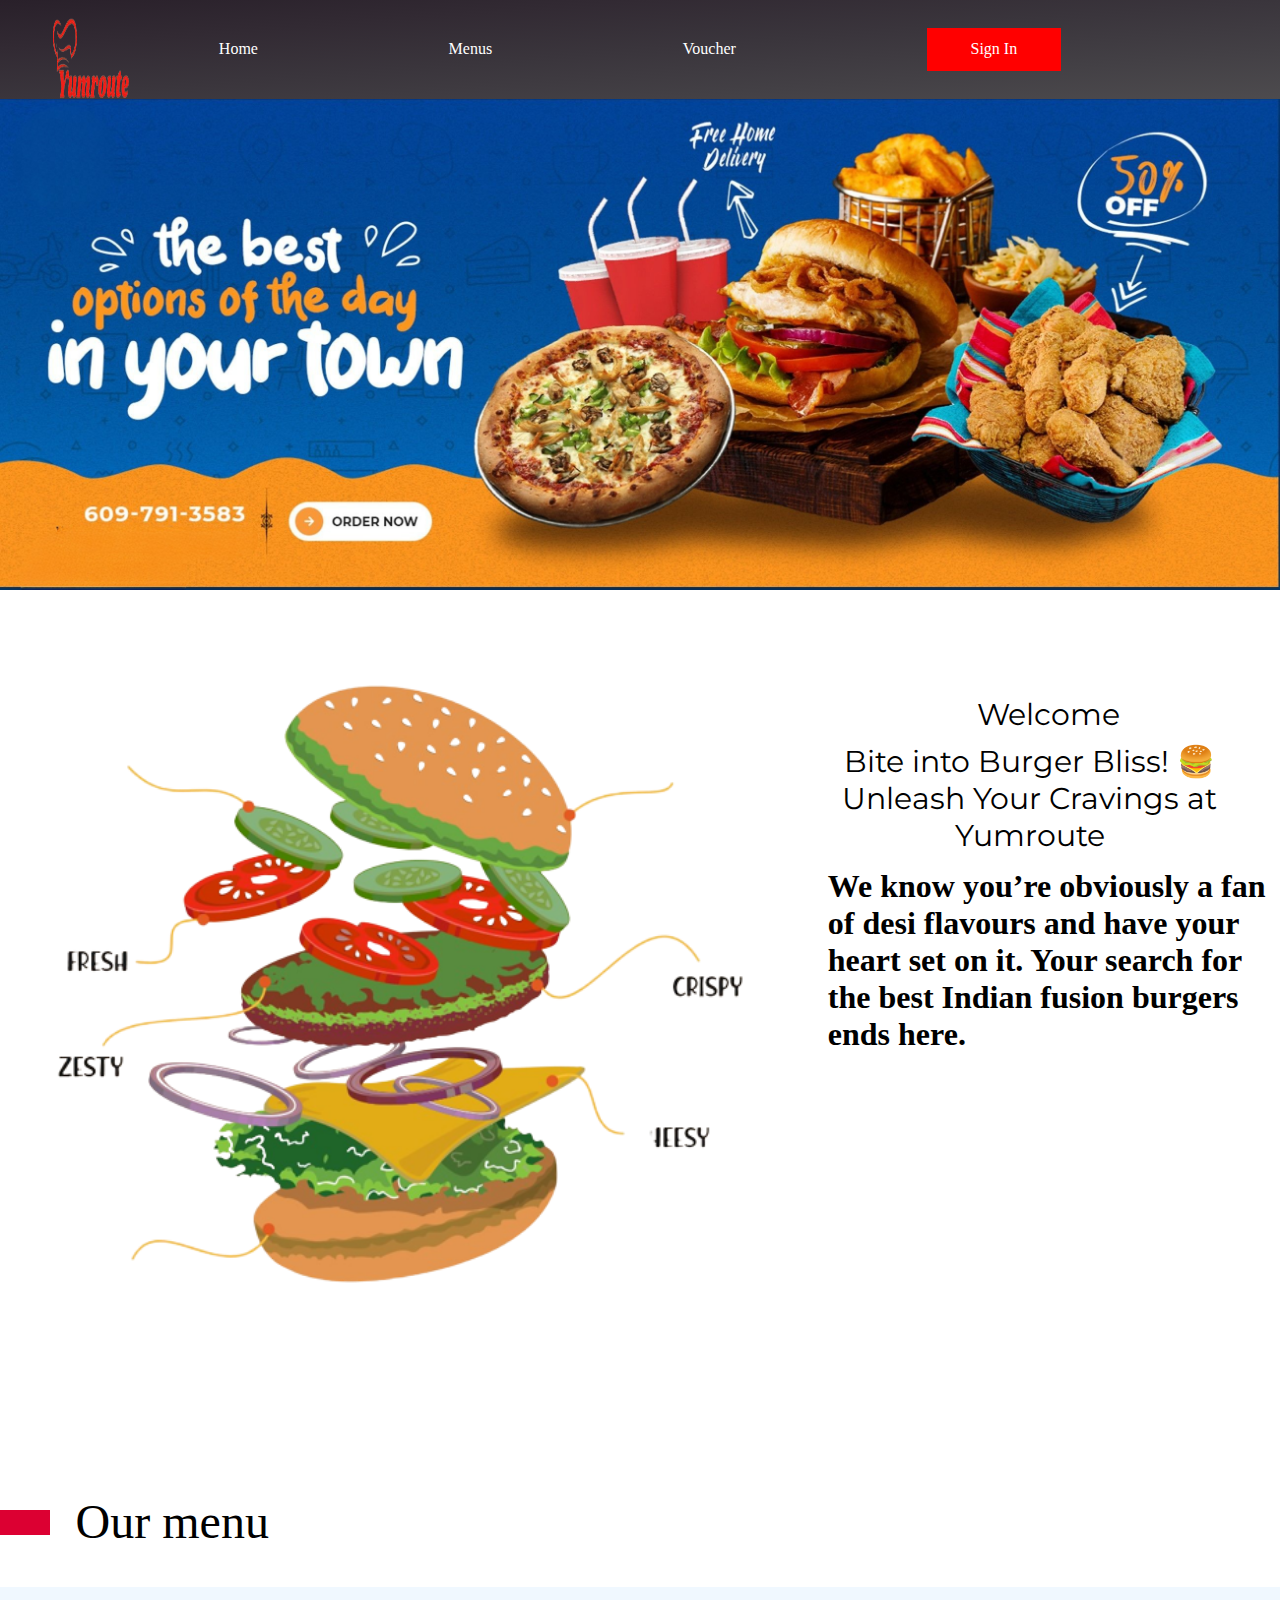
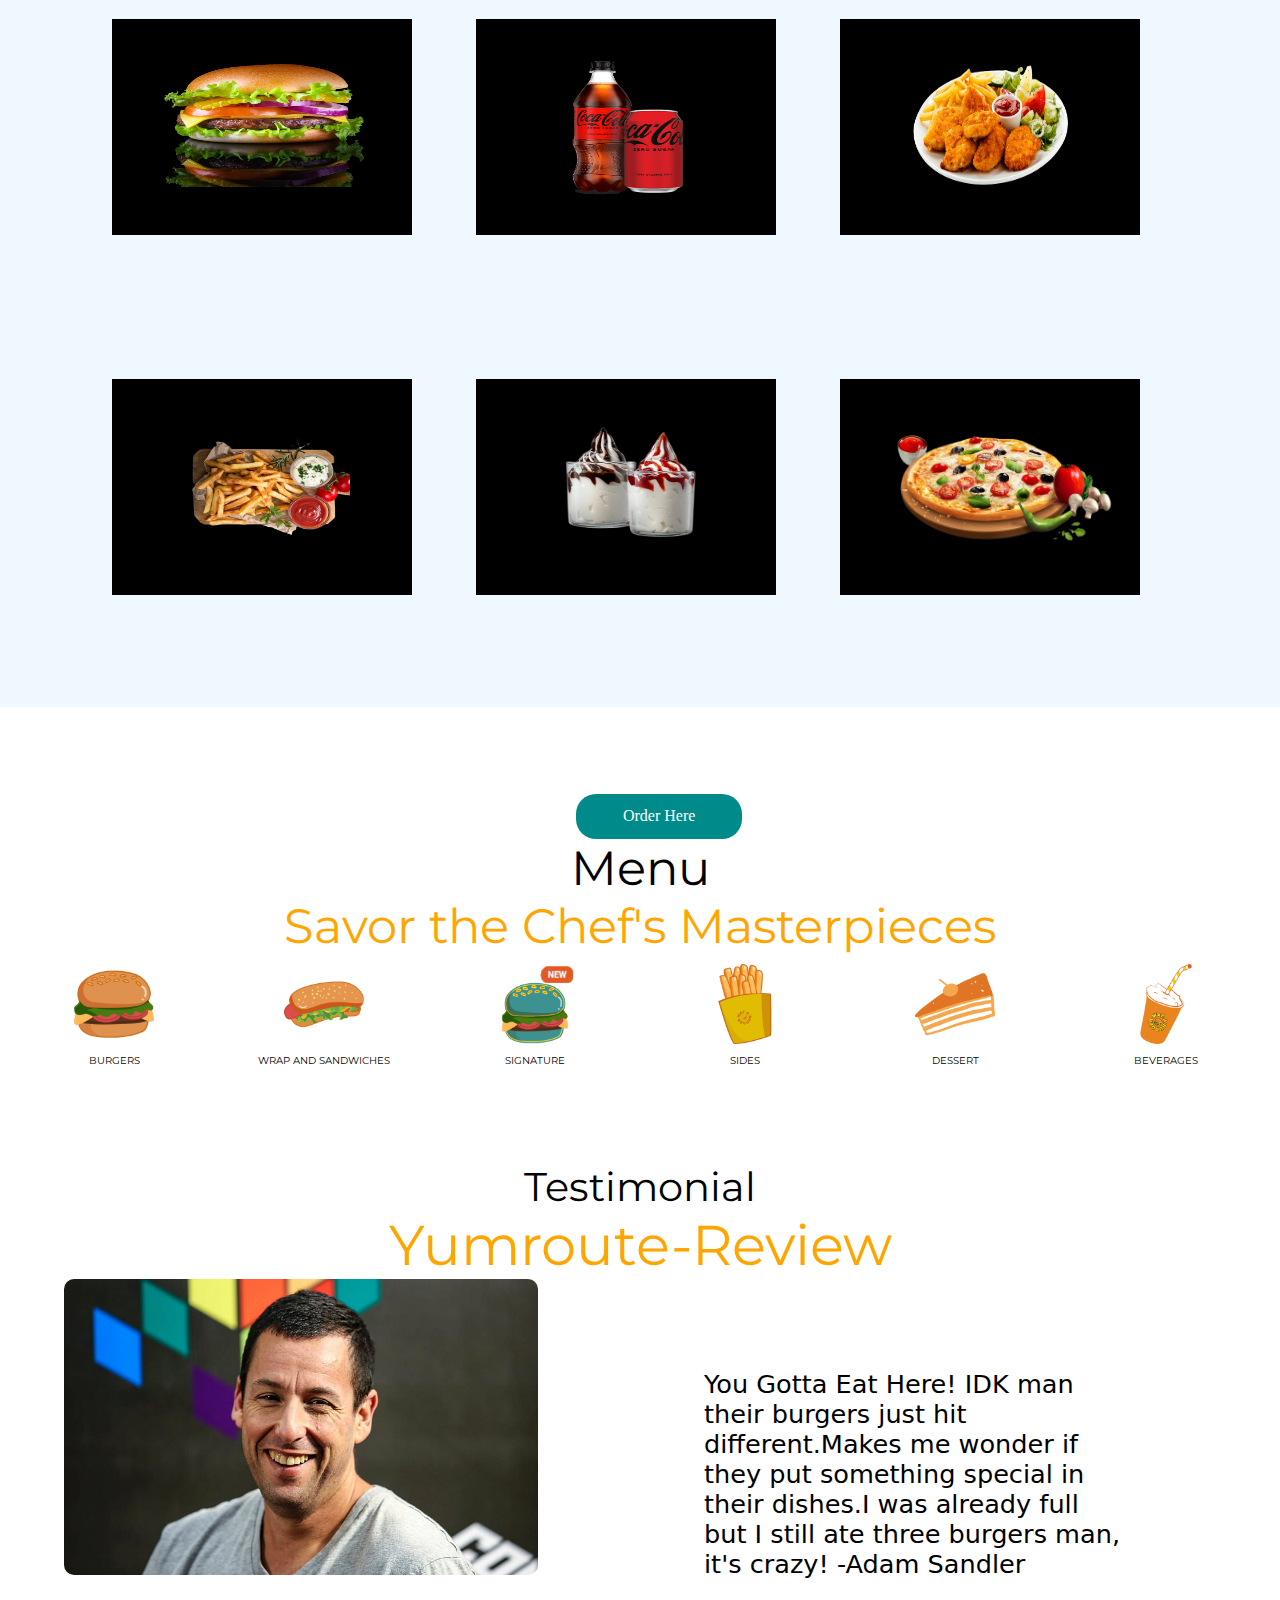
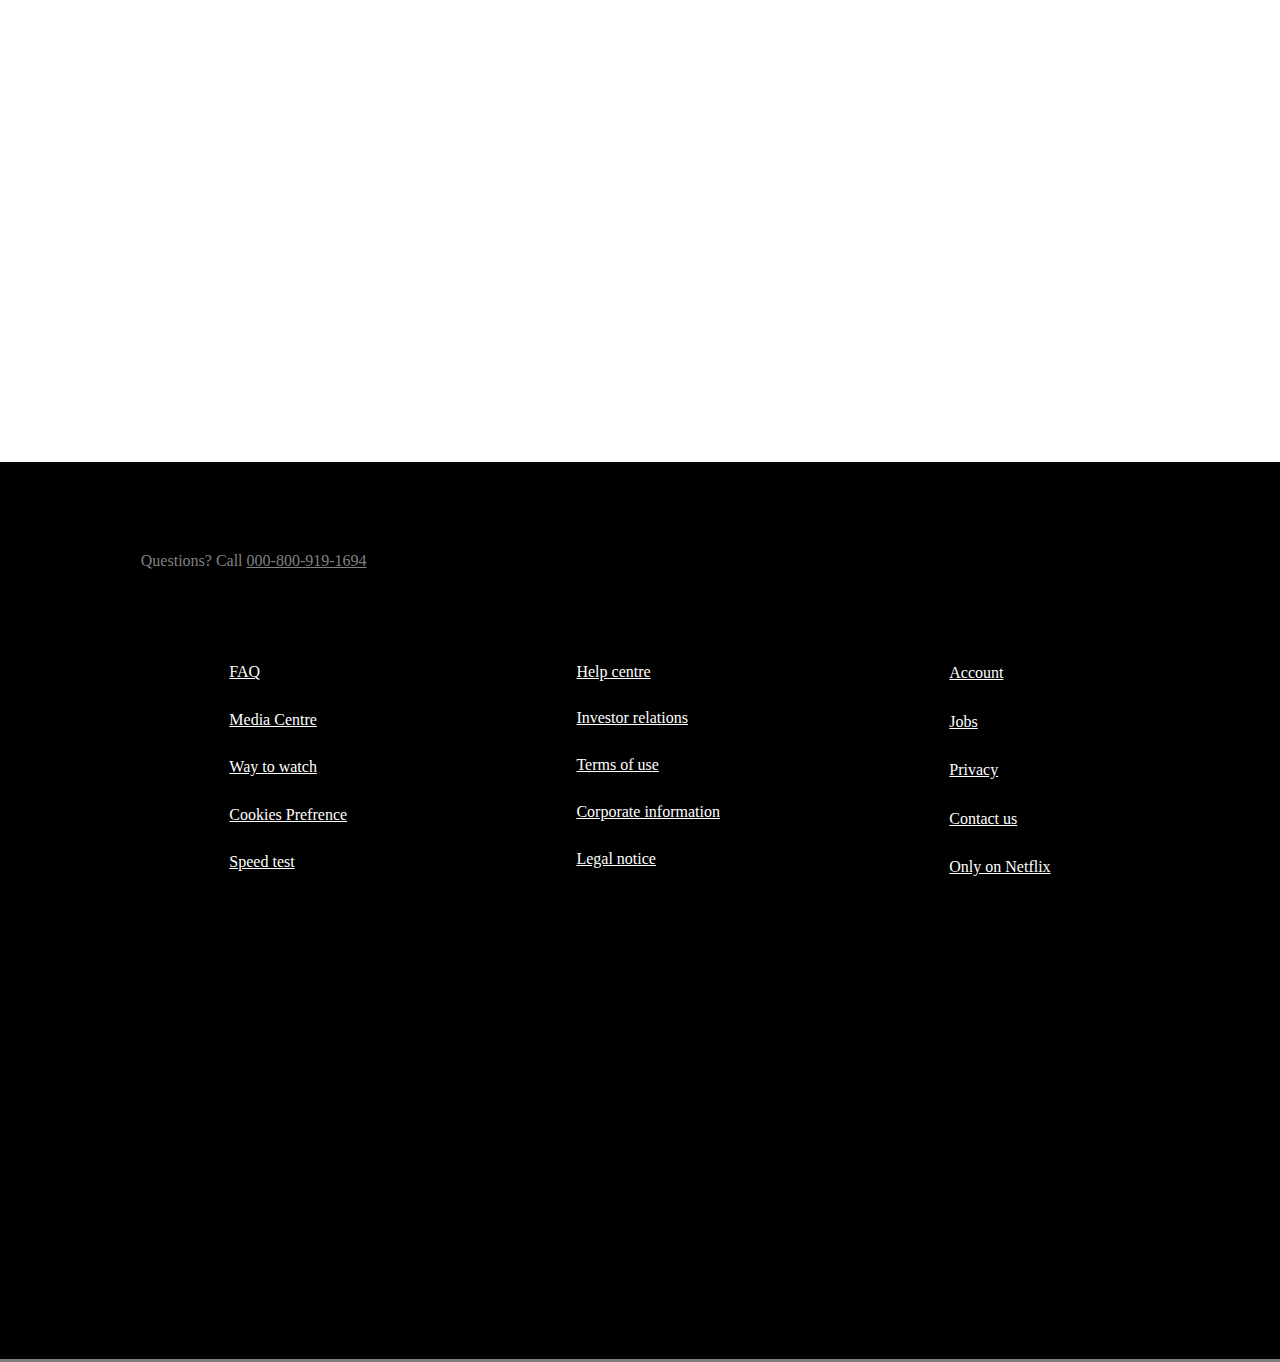
<file: index.html>
<!DOCTYPE html>
<html lang="en">

<head>
    <meta charset="UTF-8">
    <meta name="viewport" content="width=device-width, initial-scale=1.0">
    <link rel="stylesheet" href="index.css">
    <link rel="preconnect" href="https://fonts.googleapis.com">
    <link rel="preconnect" href="https://fonts.gstatic.com" crossorigin>
    <link rel="preconnect" href="https://fonts.googleapis.com">
    <link rel="preconnect" href="https://fonts.gstatic.com" crossorigin>
    <link href="https://fonts.googleapis.com/css2?family=Kanit:wght@600&family=Montserrat:wght@900&display=swap"
        rel="stylesheet">
    <title>Yumroute</title>
</head>

<body>
    <div class="one">
        <div class="img">
            <img id="img" src="Restaurants/logo-removebg-preview.png" alt="">
        </div>
        <nav>
            <ul>
                <a href="resturant.html" id="hom">Home</a>
                <a href="menu.html" id="men">Menus</a>
                <li id="vou">Voucher</li>
                <a href="index.html" id="order"> Sign In</a>

            </ul>
        </nav>
    </div>
    <div class="second">
        <!-- <h1>New whooper Here</h1> -->
        <!-- <img src="Restaurants/fire-burger-5k-steak-wallpaper-preview-removebg-preview.png" alt=""> -->
        <img src="Restaurants/6aaa1743-e475-47f6-a71f-d8eeecbc46e6.jpg" alt="">
    </div>
    <!-- <div class="menu">
        <div class="bu">
            <img src="Restaurants/menu_burger-removebg-preview.png"  class="m1">
            <img src="Restaurants/images.jpeg" class="m2" alt="">
            <img src="Restaurants/New-York-Fried-Chicken-CS-removebg-preview.png" class="m3" alt="">
            <img src="Restaurants/Coffee-Carousel-removebg-preview.png" class="m4" alt="">
        </div>
    </div> -->
    <div class="third">
        <img src="Restaurants/About-Us-graphic1-removebg-preview.png" alt="">
        <div class="cont1">
            <p class="wel">Welcome</p>
            <p class="let">Bite into Burger Bliss! 🍔 Unleash Your Cravings at Yumroute</p>
            <h4 class="par">We know you’re obviously a fan of desi flavours and have your heart set on it. Your search
                for the best Indian fusion burgers ends here. </h4>
        </div>
    </div>
    <div class="fourth">
        <div class="f1">
            <div class="nor">
            </div>
            <p>Our menu</p>
        </div>
        <div class="cardBox">
            <div class="card" id="card1">
                <img id="image1" src="Restaurants/cobo.png" alt="">
            </div>
            <div class="card" id="card2">
                <img src="Restaurants/kozs-plp-thumbnail-removebg-preview.png" alt="">
            </div>
            <div class="card" id="card3">
                <img src="Restaurants/potatoes-meat-ketchup-salad-wallpaper-preview-removebg-preview.png" alt="">
            </div>
            <div class="card" id="card4">
                <img src="Restaurants/fries-tomatoes-food-wallpaper-preview-removebg-preview.png" alt="">
            </div>
            <div class="card" id="card5">
                <img src="Restaurants/dessert-removebg-preview.png" alt="">
            </div>
            <div class="card" id="card6">
                <img src="Restaurants/b0ca32465f36b9b135c021e5f25dc938-removebg-preview.png" alt="">
            </div>
        </div>
    </div>
    <div class="order">
        <p>Order Here</p>
    </div>
    <div class="five">
        <div class="signature">
            <!-- <img src="Restaurants/last photo.jpg" alt=""> -->
        </div>
        <p class="qw">Menu</p>
        <div class="lt">
            <p class="laal">Savor the Chef's Masterpieces</p>
        </div>
        <div class="akhr">
            <div class="ltn">
                <img src="Restaurants/burger.png" alt="">
                <p>BURGERS</p>
            </div>
            <div class="ltn">
                <img src="Restaurants/WAB-Homepage-Menu-Icons-2.png" alt="">
                <p class="SANDWICHES">WRAP AND SANDWICHES</p>
            </div>
            <div class="ltn">
                <img src="Restaurants/My-project-1-1.png" alt="">
                <p>SIGNATURE</p>
            </div>
            <div class="ltn">
                <img src="Restaurants/WAB-Homepage-Menu-Icons-4.png" alt="">
                <p>SIDES</p>
            </div>
            <div class="ltn">
                <img src="Restaurants/WAB-Homepage-Menu-Icons-6.png" alt="">
                <p>DESSERT</p>
            </div>
            <div class="ltn">
                <img src="Restaurants/WAB-Homepage-Menu-Icons-5 (1).png" alt="">
                <p>BEVERAGES</p>
            </div>
        </div>
    </div>
    <div class="six">
        <div class="tst">
            <p class="test">Testimonial</p>
            <p class="rev">Yumroute-Review</p>
        </div>
        <div class="tst1">
            <img src="Restaurants/testmonial.jpg" alt="">
            <p>You Gotta Eat Here! IDK man their burgers just hit different.Makes me wonder if they put something
                special in their dishes.I was already full but I still ate three burgers man, it's crazy! -Adam Sandler
            </p>

        </div>
    </div>
    <div class="foot">
        <div class="lol">
            <p>Questions? Call <u> 000-800-919-1694 </u></p>
        </div>
        <div class="lp">
            <div class="o1">
                <p><u>FAQ</u></p>
                <p><u>Media Centre </u></p>
                <p><u>Way to watch</u></p>
                <p><u>Cookies Prefrence</u></p>
                <p><u>Speed test</u></p>
            </div>
            <div class="o2">
                <p><u>Help centre</u></p>
                <p><u>Investor relations</u></p>
                <p><u>Terms of use</u></p>
                <p><u>Corporate information</u></p>
                <p><u>Legal notice</u></p>
            </div>
            <div class="o3">
                <p><u>Account</u></p>
                <p><u>Jobs</u></p>
                <p><u>Privacy</u></p>
                <p><u>Contact us</u></p>
                <p><u>Only on Netflix</u></p>
            </div>
        </div>
</body>

</html>
</file>
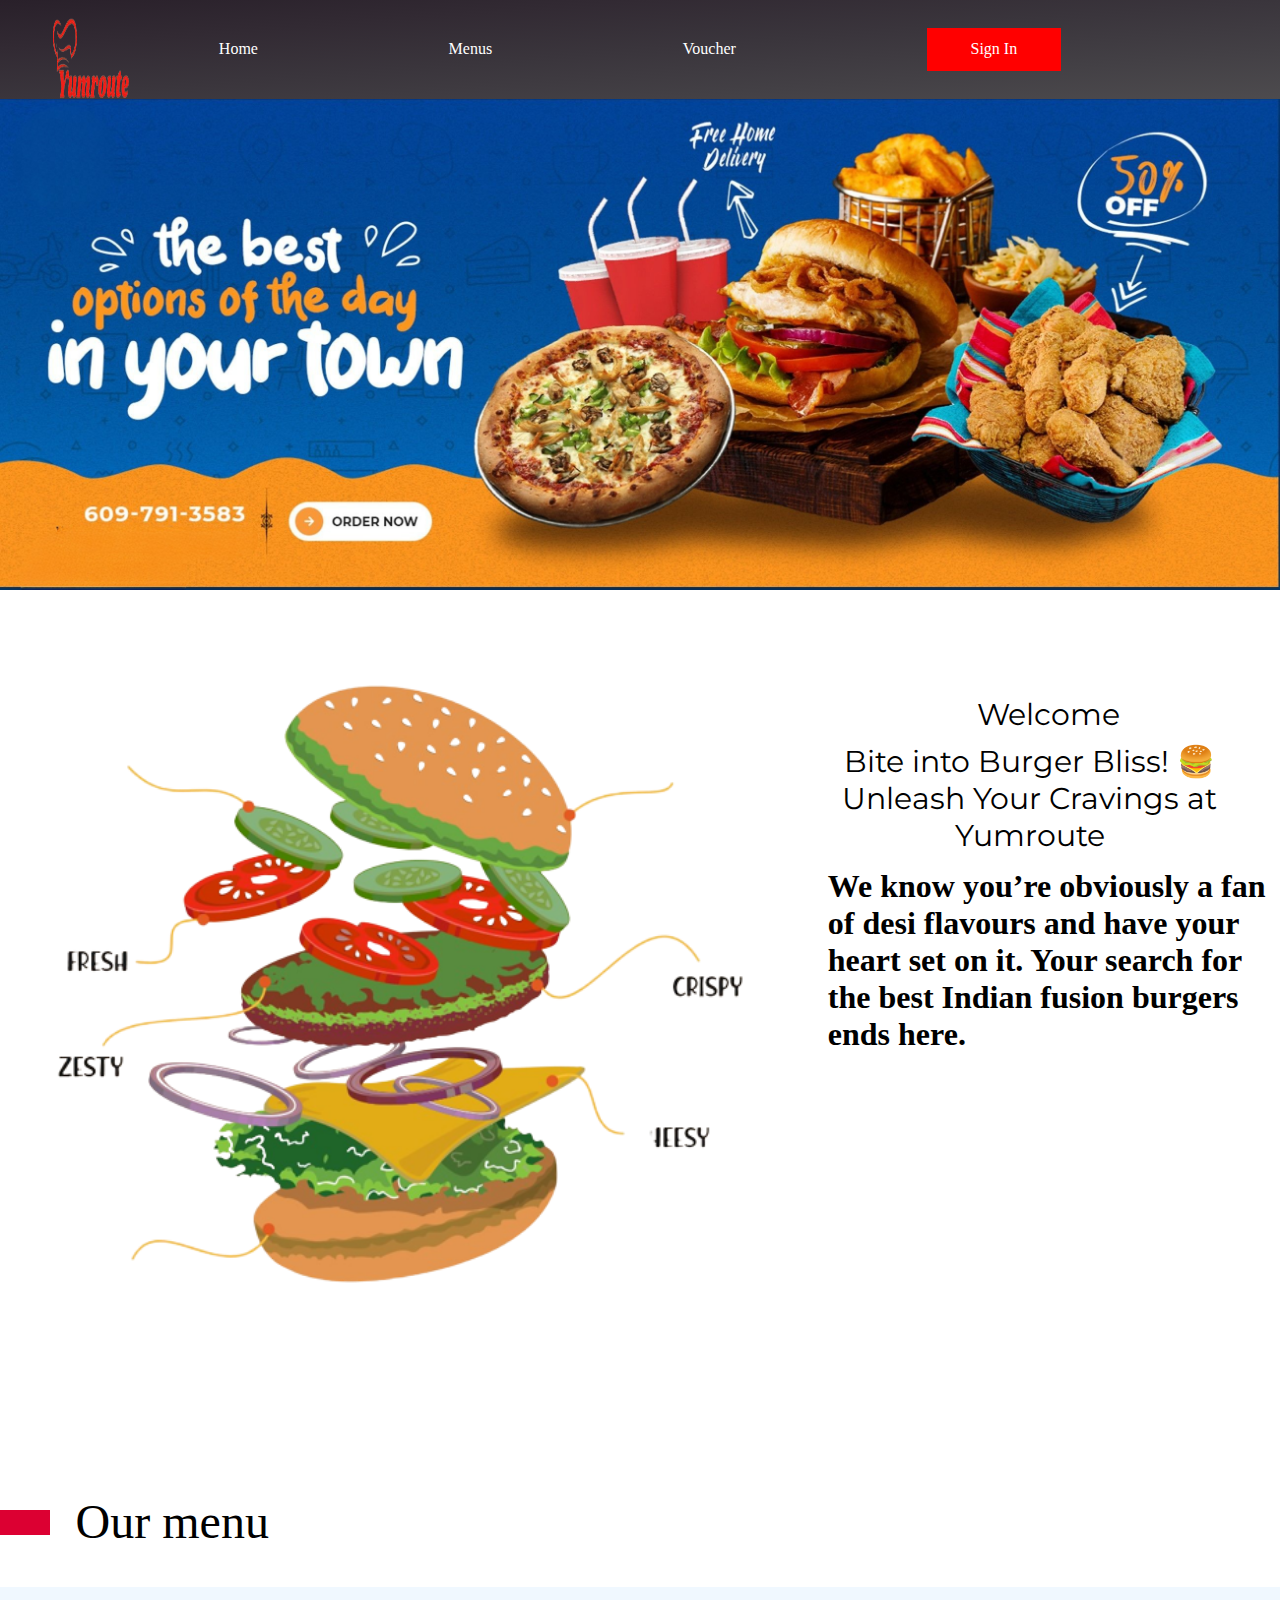
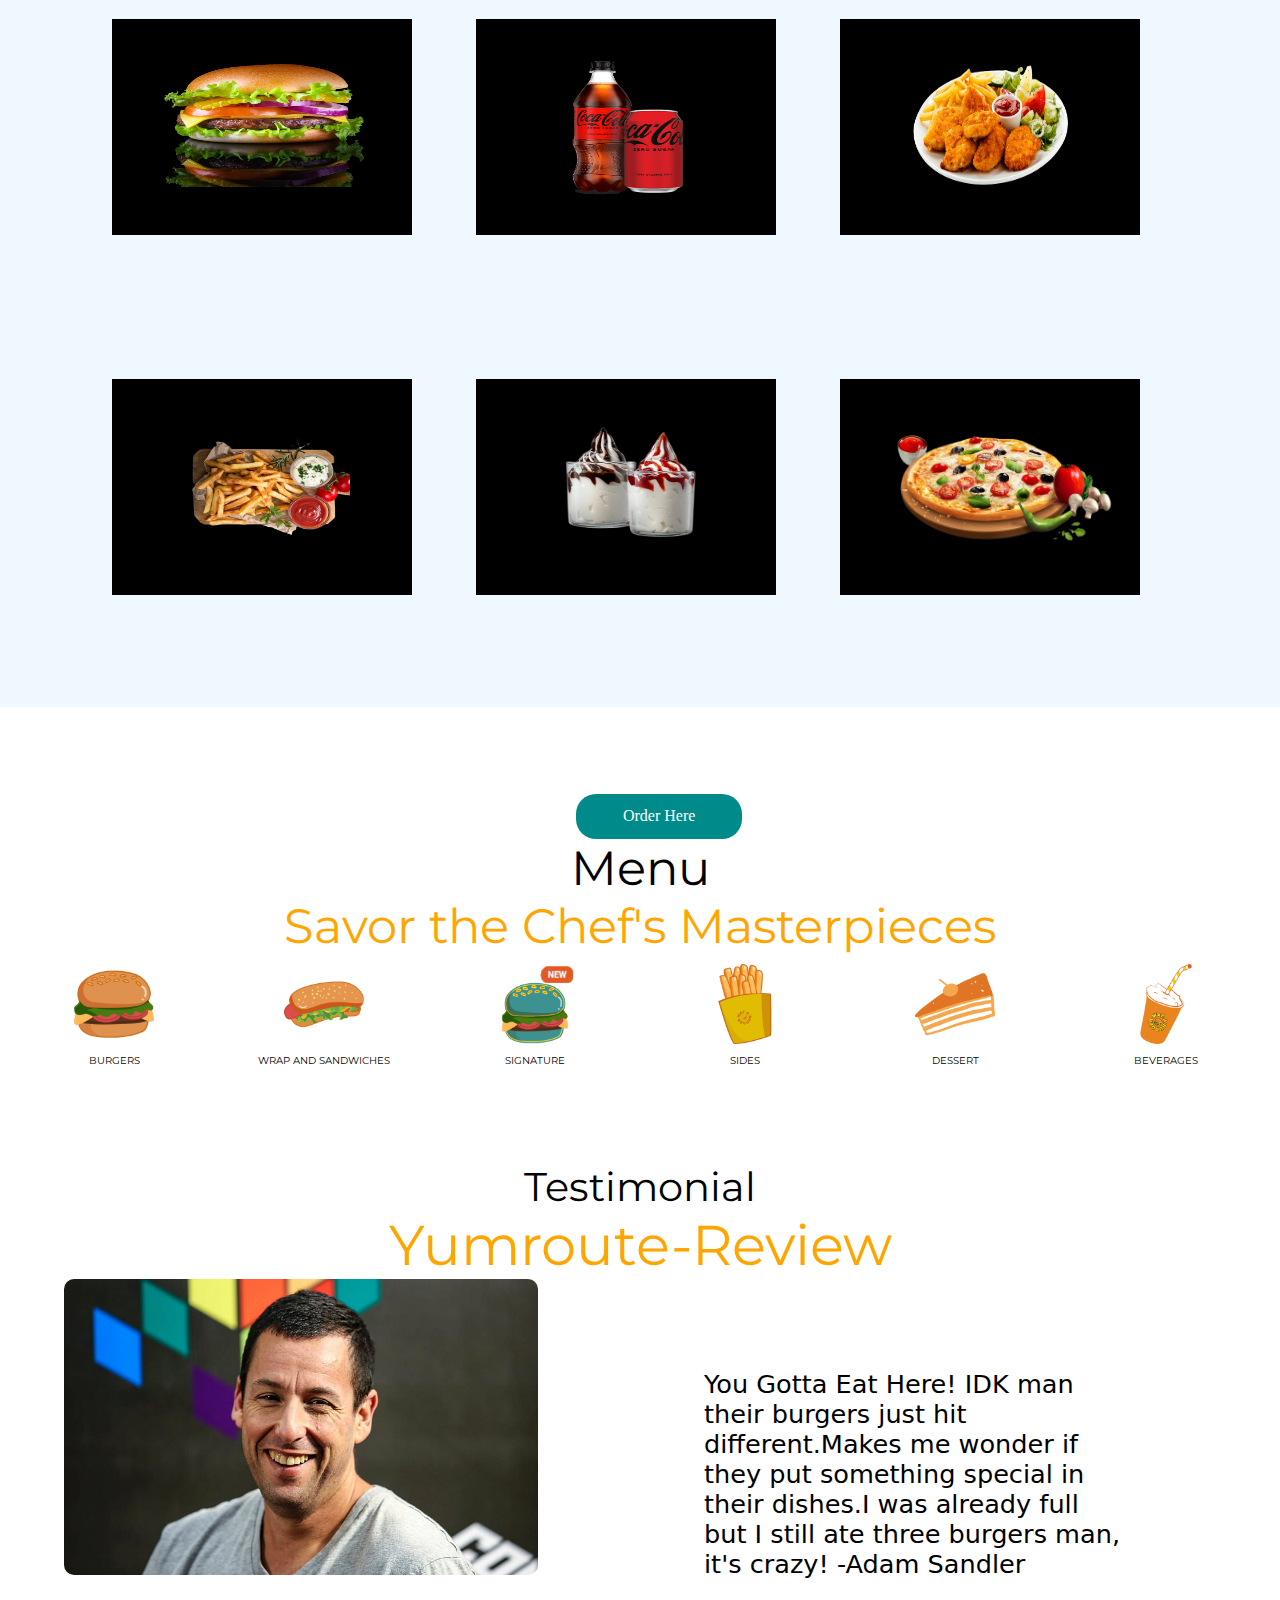
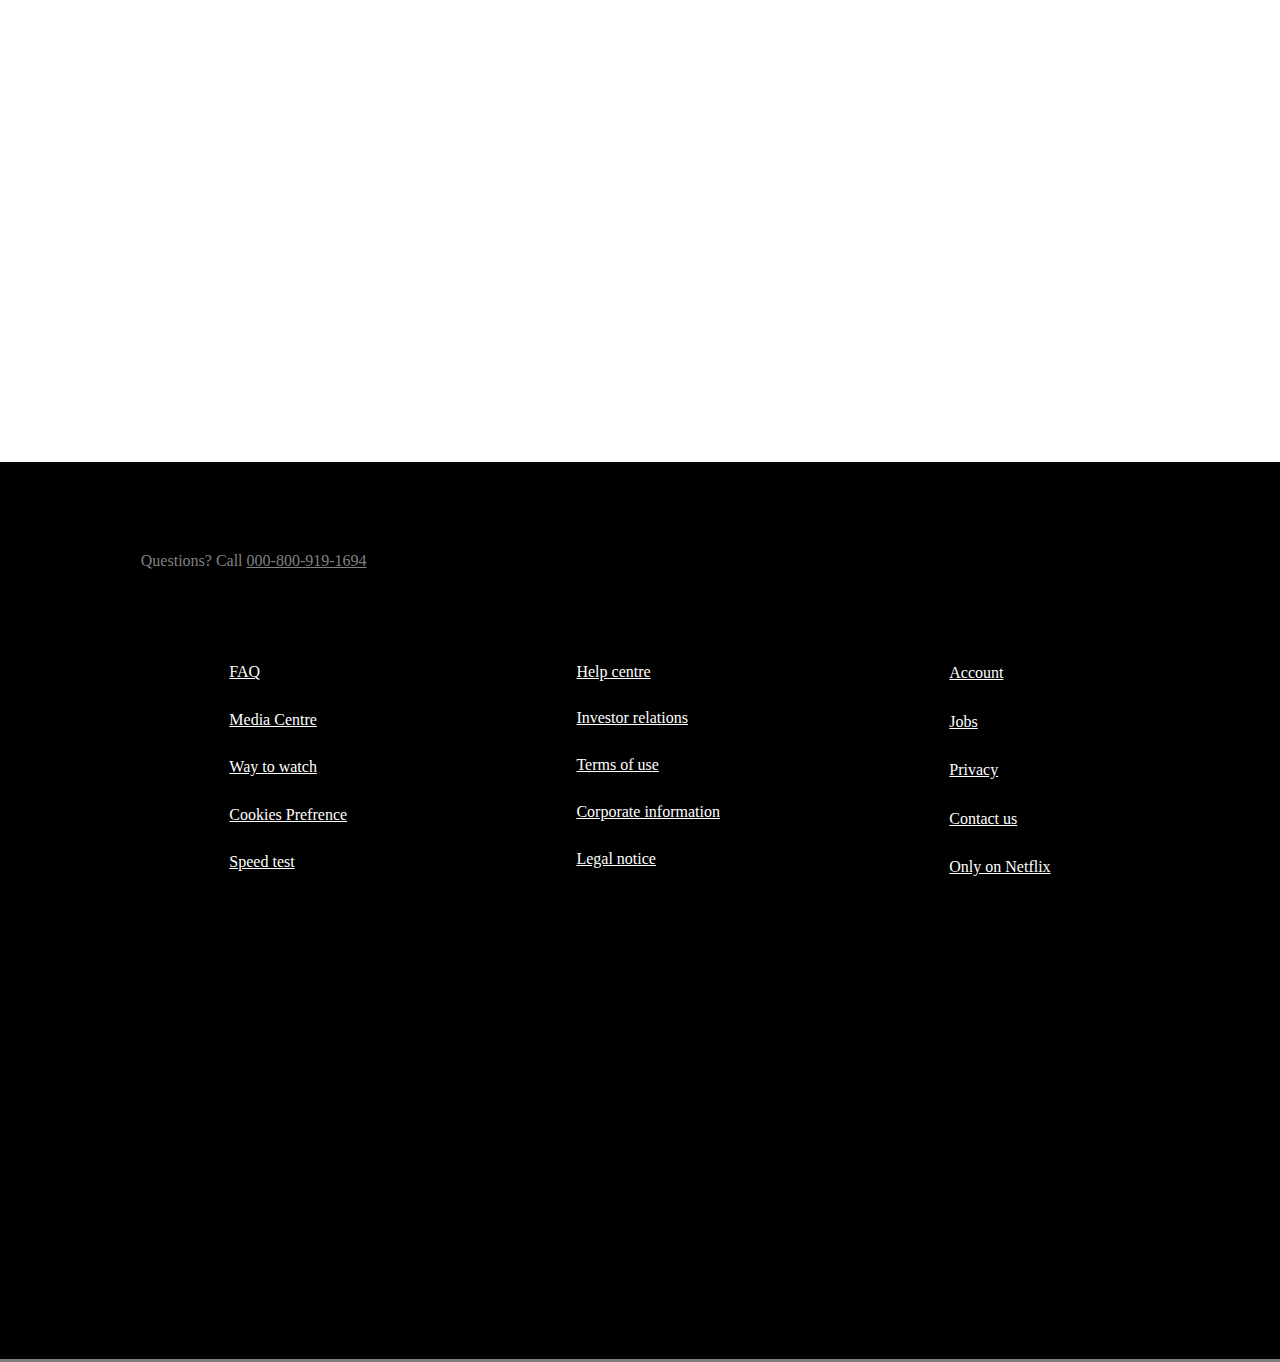
<file: home.html>
<!DOCTYPE html>
<html lang="en">

<head>
    <meta charset="UTF-8">
    <meta name="viewport" content="width=device-width, initial-scale=1.0">
    <link rel="stylesheet" href="home.css">
    <link rel="preconnect" href="https://fonts.googleapis.com">
    <link rel="preconnect" href="https://fonts.gstatic.com" crossorigin>
    <link rel="preconnect" href="https://fonts.googleapis.com">
    <link rel="preconnect" href="https://fonts.gstatic.com" crossorigin>
    <link href="https://fonts.googleapis.com/css2?family=Kanit:wght@600&family=Montserrat:wght@900&display=swap"
        rel="stylesheet">
    <title>Yumroute</title>
</head>

<body>
    <div class="one">
        <div class="img">
            <img id="img" src="Restaurants/logo-removebg-preview.png" alt="">
        </div>
        <nav>
            <ul>
                <a href="resturant.html" id="hom">Home</a>
                <a href="menu.html" id="men">Menus</a>
                <li id="vou">Voucher</li>
                <a href="index.html" id="order"> Sign In</a>

            </ul>
        </nav>
    </div>
    <div class="second">
        <!-- <h1>New whooper Here</h1> -->
        <!-- <img src="Restaurants/fire-burger-5k-steak-wallpaper-preview-removebg-preview.png" alt=""> -->
        <img src="Restaurants/6aaa1743-e475-47f6-a71f-d8eeecbc46e6.jpg" alt="">
    </div>
    <!-- <div class="menu">
        <div class="bu">
            <img src="Restaurants/menu_burger-removebg-preview.png"  class="m1">
            <img src="Restaurants/images.jpeg" class="m2" alt="">
            <img src="Restaurants/New-York-Fried-Chicken-CS-removebg-preview.png" class="m3" alt="">
            <img src="Restaurants/Coffee-Carousel-removebg-preview.png" class="m4" alt="">
        </div>
    </div> -->
    <div class="third">
        <img src="Restaurants/About-Us-graphic1-removebg-preview.png" alt="">
        <div class="cont1">
            <p class="wel">Welcome</p>
            <p class="let">Bite into Burger Bliss! 🍔 Unleash Your Cravings at Yumroute</p>
            <h4 class="par">We know you’re obviously a fan of desi flavours and have your heart set on it. Your search
                for the best Indian fusion burgers ends here. </h4>
        </div>
    </div>
    <div class="fourth">
        <div class="f1">
            <div class="nor">
            </div>
            <p>Our menu</p>
        </div>
        <div class="cardBox">
            <div class="card" id="card1">
                <img id="image1" src="Restaurants/cobo.png" alt="">
            </div>
            <div class="card" id="card2">
                <img src="Restaurants/kozs-plp-thumbnail-removebg-preview.png" alt="">
            </div>
            <div class="card" id="card3">
                <img src="Restaurants/potatoes-meat-ketchup-salad-wallpaper-preview-removebg-preview.png" alt="">
            </div>
            <div class="card" id="card4">
                <img src="Restaurants/fries-tomatoes-food-wallpaper-preview-removebg-preview.png" alt="">
            </div>
            <div class="card" id="card5">
                <img src="Restaurants/dessert-removebg-preview.png" alt="">
            </div>
            <div class="card" id="card6">
                <img src="Restaurants/b0ca32465f36b9b135c021e5f25dc938-removebg-preview.png" alt="">
            </div>
        </div>
    </div>
    <div class="order">
        <p>Order Here</p>
    </div>
    <div class="five">
        <div class="signature">
            <!-- <img src="Restaurants/last photo.jpg" alt=""> -->
        </div>
        <p class="qw">Menu</p>
        <div class="lt">
            <p class="laal">Savor the Chef's Masterpieces</p>
        </div>
        <div class="akhr">
            <div class="ltn">
                <img src="Restaurants/burger.png" alt="">
                <p>BURGERS</p>
            </div>
            <div class="ltn">
                <img src="Restaurants/WAB-Homepage-Menu-Icons-2.png" alt="">
                <p class="SANDWICHES">WRAP AND SANDWICHES</p>
            </div>
            <div class="ltn">
                <img src="Restaurants/My-project-1-1.png" alt="">
                <p>SIGNATURE</p>
            </div>
            <div class="ltn">
                <img src="Restaurants/WAB-Homepage-Menu-Icons-4.png" alt="">
                <p>SIDES</p>
            </div>
            <div class="ltn">
                <img src="Restaurants/WAB-Homepage-Menu-Icons-6.png" alt="">
                <p>DESSERT</p>
            </div>
            <div class="ltn">
                <img src="Restaurants/WAB-Homepage-Menu-Icons-5 (1).png" alt="">
                <p>BEVERAGES</p>
            </div>
        </div>
    </div>
    <div class="six">
        <div class="tst">
            <p class="test">Testimonial</p>
            <p class="rev">Yumroute-Review</p>
        </div>
        <div class="tst1">
            <img src="Restaurants/testmonial.jpg" alt="">
            <p>You Gotta Eat Here! IDK man their burgers just hit different.Makes me wonder if they put something
                special in their dishes.I was already full but I still ate three burgers man, it's crazy! -Adam Sandler
            </p>

        </div>
    </div>
    <div class="foot">
        <div class="lol">
            <p>Questions? Call <u> 000-800-919-1694 </u></p>
        </div>
        <div class="lp">
            <div class="o1">
                <p><u>FAQ</u></p>
                <p><u>Media Centre </u></p>
                <p><u>Way to watch</u></p>
                <p><u>Cookies Prefrence</u></p>
                <p><u>Speed test</u></p>
            </div>
            <div class="o2">
                <p><u>Help centre</u></p>
                <p><u>Investor relations</u></p>
                <p><u>Terms of use</u></p>
                <p><u>Corporate information</u></p>
                <p><u>Legal notice</u></p>
            </div>
            <div class="o3">
                <p><u>Account</u></p>
                <p><u>Jobs</u></p>
                <p><u>Privacy</u></p>
                <p><u>Contact us</u></p>
                <p><u>Only on Netflix</u></p>
            </div>
        </div>
</body>

</html>
</file>
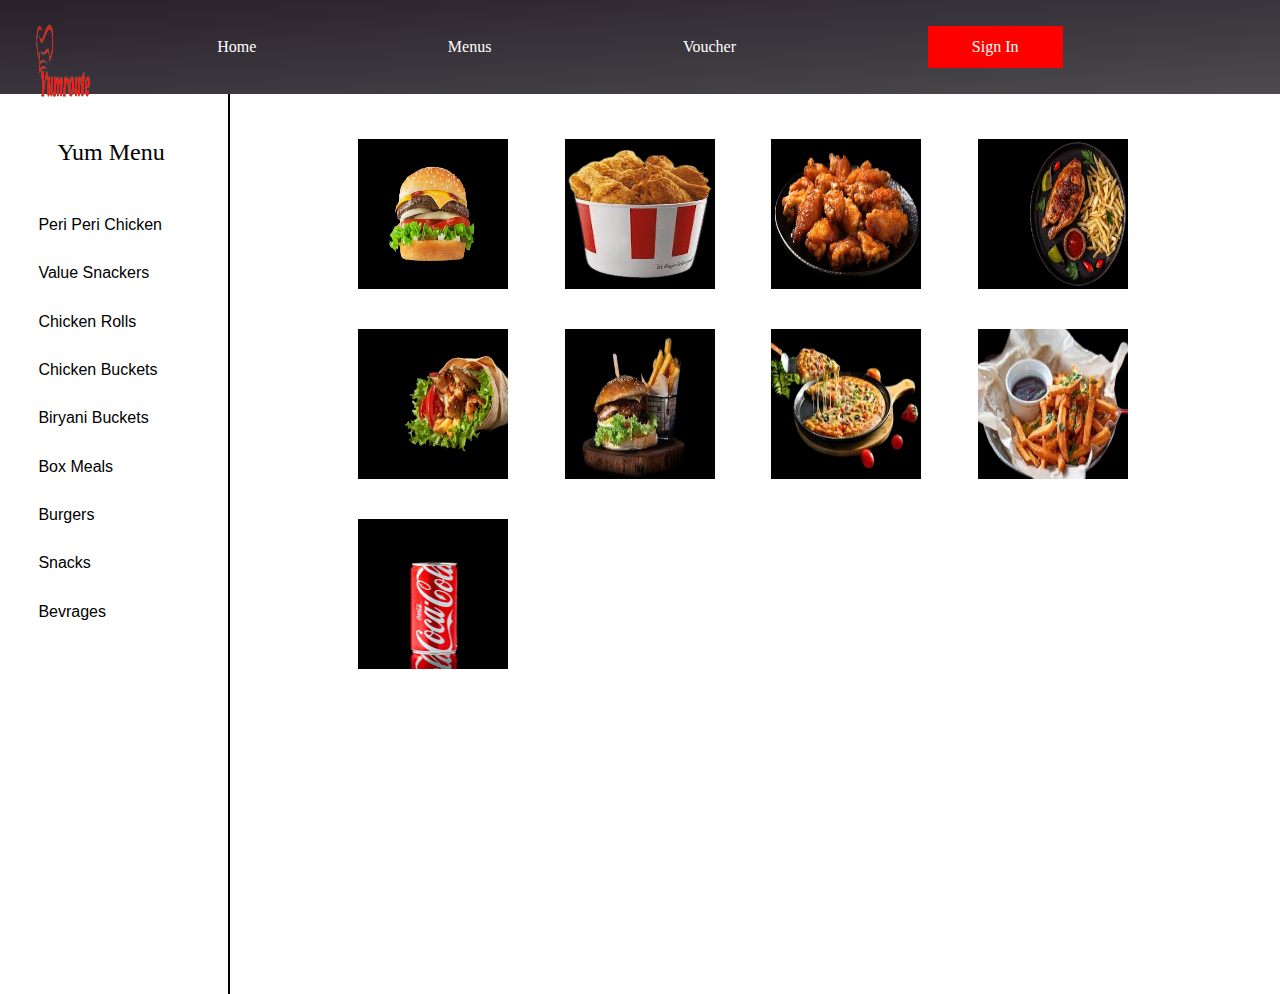
<file: menu.html>
<!DOCTYPE html>
<html lang="en">

<head>
  <meta charset="UTF-8">
  <meta name="viewport" content="width=device-width, initial-scale=1.0">
  <link rel="stylesheet" href="menu.css">
  <title>Document</title>
</head>

<body>
  <div class="one">
    <div class="img">
        <img id="img" src="Restaurants/logo-removebg-preview.png" alt="">
    </div>
    <nav>
        <ul>
            <a href="resturant.html" id="hom">Home</a>
            <a href="menu.html" id="men">Menus</a>
            <li id="vou">Voucher</li>
            <a href="index.html" id="order"> Sign In</a>

        </ul>
    </nav>
</div>
  <div class="main_menu">
    <div class="menu-left">
      <!-- <img src="Restaurants/logo-removebg-preview.png" alt=""> -->
      <p class="mn">Yum Menu</p>
      <div class="menu">
        <p>Peri Peri Chicken</p>
        <p>Value Snackers</p>
        <p>Chicken Rolls</p>
        <p>Chicken Buckets</p>
        <p>Biryani Buckets</p>
        <p>Box Meals</p>
        <p>Burgers</p>
        <p>Snacks</p>
        <p>Bevrages</p>
      </div>
    </div>
    <div class="menu_right">
      <div class="cards1">
        <div class="mencards" id="box1"><img src="Restaurants/menu1-removebg-preview.png" alt=""></div>
        <div class="mencards" id="box2"><img src="Restaurants/menu2-removebg-preview.png" alt=""></div>
        <div class="mencards" id="box3"><img src="Restaurants/menu3-removebg-preview.png" alt=""></div>
      <!-- </div> -->
      <!-- <div class="cards2"> -->
        <div class="mencards" id="box4"><img src="Restaurants/menu4-removebg-preview.png" alt=""></div>
        <div class="mencards" id="box5"><img src="Restaurants/menu5-removebg-preview.png" alt=""></div>
        <div class="mencards" id="box6"><img src="Restaurants/menu6-removebg-preview.png" alt=""></div>
      <!-- </div> -->
      <!-- <div class="cards3"> -->
        <div class="mencards" id="box7"><img src="Restaurants/menu7-removebg-preview.png" alt=""></div>
        <div class="mencards" id="box8"><img src="Restaurants/menu8-removebg-preview.png" alt=""></div>
        <div class="mencards" id="box9"><img src="Restaurants/menu9-removebg-preview.png" alt=""></div>
      <!-- </div> -->
    </div>
</div>

</body>

</html>
</file>
<file: index.css>
* {
    margin: 0;
    padding: 0;
    box-sizing: border-box;
}

#img {
    height: 39%;
    width: 10%;
    position: absolute;
    top: -10%;
    padding: 1%;
}

.one {
    background-image: linear-gradient(to right bottom, #29202a, #322a33, #3a353c, #434045, #4d4b4e);
    /* background-color: black; */
    width: auto;
    padding: 2.2%;
    /* border-radius: 3px; */
}

.one ul {
    display: flex;
    justify-content: space-evenly;
    cursor: pointer;
}

.one #order {
    color: white;
    /* border: 3px solid black; */
    text-align: center;
    background-color: red;
    height: 10%;
    padding: 1%;
    margin-bottom: 0%;
    cursor: pointer;
    width: 11%;
}

.one #order {
    transform: scale3d(1.5);
}

.one li {
    color: white;
    list-style: none;
    margin-top: 1%;
}

.one a {
    border: 3px solid black;
    text-align: center;
    color: white;
    border: none;
    text-decoration: none;

}
.second img {
    width: 100%;
    height: 50%;
}

.third {
    width: 100%;
    height: 100vh;
    background-color: white;
    display: flex;
}

.third p {
    font-family: 'Montserrat', sans-serif;
    text-align: center;
    font-size: 1.9rem;
}

.third .cont1 {
    margin-top: 8%;
}

.third img {
    width: 108%;
    height: 5;
    height: 88%;
    padding: 4%;
}

.third .wel {
    margin-right: 64%;
    margin-left: 37%;
}

.third .let {
    margin-top: 2%;
    width: 100%;
    position: relative;
    right: 2%;
}

.third .par {
    margin-top: 3%;
    font-size: 2rem;
    /* width: 89%; */
    margin-left: 6%;
}

.fourth {
    width: 100%;
    height: 100vh;
}

.fourth .f1 {
    display: flex;
}

.fourth .nor {
    width: 50px;
    height: 25px;
    background-color: #dc0032;
    margin-top: 1.3%;
}

.fourth p {
    margin-left: 2%;
    font-size: 3rem;
    margin-bottom: 3%;
}
#men{
    margin-top: 1%;
}
#hom{
    margin-top: 1%;
}

.menu1 {
    width: 20%;
    height: 10%;
    background-color: aqua;
}

.cardBox{
    width:100%;
    height: 80%;
    display: flex;
    flex-wrap: wrap;    
    background-color: aliceblue;
    padding-left: 5rem;
    color: white;
}
.cardBox .card:hover{
    scale: 110%;
    transition: 1s  ease-in-out;
}
.cardBox  .back:hover{
background-color: #236863;
}

.cardBox .card{
    width: 25%;
    height: 30%;
    background-color: black;
    margin: 2rem;
    display: flex;
    justify-content: center;
    align-items: center;
    overflow: hidden;
}

.cardBox .card img{
    width: 220px;
    height: 220px;
    transform: translateY(-50px);
}
#card2 img{
    height: 10rem;
    margin-top: 32%;
    width: 10rem;
}
#card3 img{
    height: 10rem;
    margin-top: 32%;
    width: 10rem;
}
#card4 img{
    height: 10rem;
    margin-top: 32%;
    width: 12rem;
    margin-left: 5%;
    transform: rotate(90deg);
}
#card5 img{
    height: 15rem;
    margin-top: 32%;
    width: 12rem;
    margin-left: 5%;
    margin-bottom: 35%;
}
#card6 img{
    height: 10rem;
    margin-top: 45%;
    width: 15rem;
    margin-left: 5%;
    margin-bottom: 15%;
}
.order{
    width: 13%;
    margin-left: 45%;
    height: 5vh;
    display: flex;
    justify-content: center;
    align-items: center;
    border-radius: 12px;
    background-color: darkcyan;
    border-radius: 20px;
    border: none;
}
.order:hover{
    scale: 110%;
    transition: 1s ;
}

.order p{
    color: #fff;
    cursor: pointer;
}
.mu{
    display: flex;
}
.mu .nu{
    margin-left: 5%;
    margin-top: 3%;
        font-family: 'Montserrat', sans-serif;

}
.mu .nu span{
    margin-left: 5%;
}
.mu .nu2{
    margin-left: 40%;
    margin-bottom: 15%;
        font-family: 'Montserrat', sans-serif;

}
.mu .nu2 p{
    margin-top: 15%;
}
.mu .nu p{
    margin-top: 15%;
}
.mu .nu2 span{
    margin-left: 5%;
}
.five .signature img {
    width: 100%;
}

.lt {
    font-family: 'Montserrat', sans-serif;
    text-align: center;
}
 .qw{
    font-size: 3rem;
    font-family: 'Montserrat', sans-serif;
    text-align: center;
}
.lt p{
    font-family: 'Montserrat', sans-serif;
    font-size: 3rem;
}
.lt .laal {
    color: orange;
}

.akhr {
    font-family: 'Montserrat', sans-serif;
    display: flex;
    padding: 40px 0px;
    border-bottom: red; 
            margin-left: 0%;
        padding: 9px;
}

.akhr .ltn {
    width: 100%;
    display: flex;
    flex-direction: column;
    justify-content: center;
    align-items: center;
}

.ltn img {
    width: 80px;
    height: 80px;
}

.ltn p {
    padding: 10px 0px;
    font-size: 10px;
}
.six{
    width: 100%;
    height: 100vh;
    font-family: 'Montserrat', sans-serif;
}
.six .tst{
    text-align: center;
    margin-top: 6%;
}
.six  .test{
    color: black;
    font-size: 2.5rem;
}
.six .rev{
    font-size: 3.5rem;
    color: orange;
}
.tst1 img{
    margin-left: 5%;
    border-radius: 10px;
    width:37%;
    height: 0%;
}
.tst1{
    display: flex;
}
.tst1 p{
    width: 33%;
    height: 90%;
    font-size: 1.6rem;
    margin-left: 13%;
    margin-top: 7%;
        font-family: system-ui, -apple-system, BlinkMacSystemFont, 'Segoe UI', Roboto, Oxygen, Ubuntu, Cantarell, 'Open Sans', 'Helvetica Neue', sans-serif;

}
.name{
    font-family: system-ui, -apple-system, BlinkMacSystemFont, 'Segoe UI', Roboto, Oxygen, Ubuntu, Cantarell, 'Open Sans', 'Helvetica Neue', sans-serif;
    text-align: center;
    font-size: 1.5rem;
    margin-left: 25%;
    margin-bottom: 15%;
}
.loc{
    text-align: center;
    margin-left: 59.5%;
}
.atr{
    width: 100%;
    height: 100vh;
}
.foot .foot1{
    width: 100%;
    background-color: #236863;
    display: flex;
}
.category{
    width: 100%;
    display: flex;
    margin-bottom: 50px;
    justify-content: center;
}
.foot{
    width: 100%;
    height: 100vh;
    background-color: black;
    border-bottom: 3px solid gray;
}
.foot .lol{
    color: gray;
    padding-top: 7%;
    margin-left: 11%;
}
.lp{
    color: white;
    display: flex;
    margin-top: 5%;
    justify-content: space-evenly;
}
.lp .o1 p{
    padding-top: 25%;
}
.lp .o2 p{
    padding-top: 20%;
}
.lp .o3 p{
    padding-top: 30%;
}

@media(max-width:1000px){
    .cardBox .card img {
        width: 212px;
        height: 208px;
        transform: translateY(-50px);
        margin-top: 11%;
    }
    .qw {
        font-size: 3rem;
        font-family: 'Montserrat', sans-serif;
        text-align: center;
        margin-top: 5%;
        margin-left: 4%;
    }
    #card2 img {
        height: 7rem ;
        margin-top: 38%;
        width: 8rem;
    }
    #card3 img {
        height: 10rem;
        margin-top: 43%;
        width: 10rem;
    }
    #card4 img {
        height: 10rem;
        margin-top: 38%;
        width: 12rem;
        margin-left: 5%;
        transform: rotate(90deg);
    }
    #card6 img {
        height: 10rem;
        margin-top: 52%;
        width: 13rem;
        margin-left: 5%;
        margin-bottom: 15%;
    }
    }
@media(max-width:950px){
    #card3 img{
            height: 10rem;
    margin-top: 43%;
    width: 10rem;
    }
    #card2 img {
        height: 7rem !important;
        margin-top: 37%;
        width: 7rem !important;
    }
    .cardBox .card img {
            width: 220px;
    height: 220px;
    transform: translateY(-43px);
    }
    #card4 img{
            height: 10rem;
    margin-top: 41%;
    width: 12rem;
    margin-left: 5%;
    transform: rotate(90deg);
    }
    #card6 img {
        height: 10rem !important;
        margin-top: 50%;
        width: 13rem !important;
        margin-left: 5%;
        margin-bottom: 9% !important;
    } 
}
@media(max-width:900px){
    .one ul {
            display: flex;
    justify-content: space-evenly;
    cursor: pointer;
    margin-left: 13%;
    }
    #img{
            height: 39%;
    width: 10%;
    position: absolute;
    top: -10%;
    left: 5%;
    padding: 1%;
    }
    .cardBox .card img{
            width: 220px;
    height: 254px;
    margin-top: 7%;
    transform: translateY(-43px);
    }
    #card6 img{
            height: 10rem;
    margin-top: 50%;
    width: 15rem;
    margin-left: 5%;
    margin-bottom: 15%;
    }
    #card3 img {
        height: 9rem;
        margin-top: 46% !important;
        width: 9rem;
    }
}
@media(max-width:850px){
    .third .wel {
    margin-right: 64%;
    margin-left: 28%;
}
.third .par {
    margin-top: 3%;
    font-size: 1.5rem;
    width: 89%;
    margin-left: 2%;
}
#card6 img {
    height: 9rem;
    margin-top: 59%;
    width: 13rem;
    margin-left: 5%;
    margin-bottom: 15%;
}
#card3 img {
    height: 10rem;
    margin-top: 50% !important;
    width: 10rem;
}
#card4 img {
    height: 10rem;
    margin-top: 44%;
    width: 12rem;
    margin-left: 5%;
    transform: rotate(90deg);
}
}
@media(max-width:800px){
    .third .par {
    margin-top: 2%;
    font-size: 1.3rem;
    width: 86%;
    margin-left: 1%;
}
#card4 img {
    height: 8rem !important;
    width: 10rem;
    margin-left: 2%;
    transform: rotate(90deg);
    position: relative;
    top: 16%;
}
.cardBox .card img {
    width: 197px;
    height: 207px;
    transform: translateY(-50px);
    margin-top: 26% !important;
}
#card5 img {
    height: 13rem;
    margin-top: 32%;
    width: 10rem;
    margin-left: 5%;
    margin-bottom: 26%;
}
.cardBox {
    width: 100%;
    height: 80%;
    display: flex;
    flex-wrap: wrap;
    background-color: aliceblue;
    padding-left: 14rem;
    color: white;
}
.lt .qw{
    font-size: 2rem;
}
.order {
    width: 13%;
    margin-left: 47% !important;
    height: 5vh;
    display: flex;
    justify-content: center;
    align-items: center;
    border-radius: 12px;
    background-color: darkcyan;
    border-radius: 20px;
    border: none;
    margin-top: 15% !important;
}
.qw {
    font-size: 3rem;
    font-family: 'Montserrat', sans-serif;
    text-align: center;
    margin-top: 3%;
    margin-left: 9%;
}
.lt .laal {
    color: orange;
    margin-top: 4%;
    font-size: 2rem;
}
.akhr {
    font-family: 'Montserrat', sans-serif;
    display: flex;
    padding: 40px 0px;
    border-bottom: red;
    margin-left: 8%;
}
#card2 img {
    height: 7rem;
    margin-top: 58% !important;
    width: 8rem;
}
#card3 img {
    height: 6rem !important;
    margin-top: 48%;
    width: 7rem !important;
    position: relative;
    top: 9%;
}
#card6 img {
    height: 6rem !important;
    margin-top: 78% !important;
    width: 13rem !important;
    margin-left: 5%;
    margin-bottom: 15%;
}
}
@media(max-width:750px){
    #img {
        height: 36%;
        width: 13%;
        position: absolute;
        top: -9%;
        left: 3%;
        padding: 1%;
    }
.third .cont1 {
    margin-top: 13%;
    margin-left: 5%;
}
.order {
    width: 15%;
    margin-left: 47% !important;
    height: 5vh;
    display: flex;
    justify-content: center;
    align-items: center;
    border-radius: 20px;
    border: none;
    margin-top: 17%;
    background-color: darkcyan;
}
.tst1 p {
    width: 38%;
    height: 90%;
    font-size: 1.6rem;
    margin-left: 13%;
    margin-top: 7%;
    font-family: system-ui, -apple-system, BlinkMacSystemFont, 'Segoe UI', Roboto, Oxygen, Ubuntu, Cantarell, 'Open Sans', 'Helvetica Neue', sans-serif;
}
#card3 img {
    height: 9rem !important;
    margin-top: 42% !important;
    width: 8rem !important;
}
.cardBox .card {
    width: 25%;
    height: 30%;
    background-color: black;
    margin: 2rem;
    display: flex;
    justify-content: center;
    align-items: center;
    margin-left: 13%;
    overflow: hidden;
}
.second img {
    width: 100%;
    height: 50%;
}
.one {
    background-image: linear-gradient(to right bottom, #29202a, #322a33, #3a353c, #434045, #4d4b4e);
    width: 100%;
    padding: 2.2%;
}
.cardBox {
    width: 100%;
    height: 80%;
    display: flex;
    flex-wrap: wrap;
    padding-left: 5rem;
    color: white;
}
.third .let {
    margin-top: 22% !important;
    width: 100%;
    position: relative;
    right: 11%;
    font-size: 1.5rem;
}
.third .wel {
    margin-right: 64%;
    margin-left: 7% !important;
}
.third .par {
    margin-top: 18% !important;
    font-size: 1.2rem;
    width: 98%;
    margin-left: -4%;
}
.fourth .f1 {
    display: flex;
    margin-top: 5%;
}
.fourth .nor {
    width: 50px;
    height: 25px;
    background-color: #dc0032;
    margin-top: 2.3%;
}
.qw {
    font-size: 3rem;
    font-family: 'Montserrat', sans-serif;
    text-align: center;
    margin-top: 7%;
}
.lt .laal {
    color: orange;
    margin-top: 2%;
}
.tst1 p {
    width: 42%;
    height: 90%;
    font-size: 1.6rem;
    margin-left: 8%;
    margin-top: 7%;
    font-family: system-ui, -apple-system, BlinkMacSystemFont, 'Segoe UI', Roboto, Oxygen, Ubuntu, Cantarell, 'Open Sans', 'Helvetica Neue', sans-serif;
}
#card4 img {
    height: 10rem;
    margin-top: 53%;
    width: 12rem;
    margin-left: 5%;
    transform: rotate(90deg);
}
#card6 img {
    height: 10rem;
    margin-top: 57%;
    width: 11rem;
    margin-left: 5%;
    margin-bottom: 20% !important;
}
#card2 img {
    height: 8rem;
    margin-top: 48%;
    width: 14rem;
    /* transform: scale(1); */
}
#card3 img {
    height: 8rem !important;
    margin-top: 47%;
    width: 7rem !important;
}
#card5 img {
    height: 14rem;
    margin-top: 25%;
    width: 9rem;
    margin-left: 5%;
    margin-bottom: 27%;
    /* transform: rotate(90deg); */
}
.third .let {
    margin-top: 5%;
    width: 100%;
    position: relative;
    right: 11%;
    font-size: 1.5rem;
}
.third .wel {
    margin-right: 44% !important;
    margin-left: -4% !important;
    font-size: 1.6rem;
}
.third .par {
    margin-top: 2%;
    font-size: 1.2rem;
    width: 98%;
    margin-left: -4%;

}
.tst1 p {
    width: 42%;
    height: 92%;
    font-size: 1.5rem;
    margin-left: 8%;
    margin-top: 7%;
    font-family: system-ui, -apple-system, BlinkMacSystemFont, 'Segoe UI', Roboto, Oxygen, Ubuntu, Cantarell, 'Open Sans', 'Helvetica Neue', sans-serif;
}
.order {
    width: 15%;
    margin-left: 40%;
    height: 5vh;
    display: flex;
    justify-content: center;
    align-items: center;
    border-radius: 20px;
    border: none;
    margin-top: 17%;
    background-color: darkcyan;
}
.third .wel {
    margin-right: 64%;
    margin-left: -4%;
}
  .akhr {
        font-family: 'Montserrat', sans-serif;
        display: flex;
        padding: 40px 0px;
        border-bottom: red;
        margin-left: 0%;
        flex-direction: row;
        FLEX-WRAP: wrap;
        padding: 9px;
        margin-top: 9%;
    }
}
@media(max-width:700px){
    .tst1 img {
        margin-left: 3%;
        border-radius: 10px;
        width: 51%;
        height: 0%;
        position: relative;
        top: 82%;
    }
    #img {
        height: 37%;
        width: 13%;
        position: absolute;
        top: -10%;
        left: 3%;
        padding: 1%;
    }
    .one {
        background-image: linear-gradient(to right bottom, #29202a, #322a33, #3a353c, #434045, #4d4b4e);
        width: 100%;
        padding: 2.2%;
    }
    .order {
        width: 13%;
        margin-left: 45%;
        height: 5vh;
        display: flex;
        justify-content: center;
        align-items: center;
        border-radius: 12px;
        background-color: darkcyan;
        border-radius: 20px;
        border: none;
        margin-top: 18% !important;
    }
    .lt .laal {
        color: orange;
        margin-top: 2%;
        margin-left: 9%;
    }
    .akhr {
        font-family: 'Montserrat', sans-serif;
        display: flex;
        padding: 40px 0px;
        border-bottom: red;
        margin-left: 8% !important;
        flex-direction: row;
        FLEX-WRAP: wrap;
        padding: 9px;
        margin-top: 9%;
    }
    .six .rev {
        font-size: 3.5rem;
        color: orange;
        margin-left: 8%;
    }
    .six .test {
        color: black;
        font-size: 2.5rem;
        margin-left: 7%;
    }
}

@media(max-width:650px){
    #img {
        height: 36%;
        width: 14%;
        position: absolute;
        top: -10%;
        left: 3%;
        padding: 1%;
    }
    .second img {
        width: 100%;
        height: 50%;
    }
    .one {
        background-image: linear-gradient(to right bottom, #29202a, #322a33, #3a353c, #434045, #4d4b4e);
        width: 100%;
        padding: 2.2%;
    }
    .cardBox .card img {
        width: 160px;
        height: 228px;
        margin-top: 10%;
        transform: translateY(-43px);
    }
    #card3 img {
        height: 8rem !important;
        margin-top: 50% !important;
        width: 10rem;
    }
    #card4 img {
        height: 8rem !important;
        margin-top: 38%;
        width: 10rem !important;
        margin-left: 0% !important;
        transform: rotate(90deg);
    }
    #card5 img {
        height: 14rem;
        margin-top: 25%;
        width: 9rem;
        margin-left: 5%;
        margin-bottom: 25%;
    }
    #card6 img {
        height: 7rem;
        margin-top: 66%;
        width: 9rem;
        margin-left: 1%;
        margin-bottom: 13%;
    }
    .third .wel {
        margin-right: 44% !important;
        margin-left: -4% !important;
        font-size: 1.6rem;
    } 
    
    .third .cont1 {
        margin-top: 13%;
        margin-left: -2%;
    }
    .third .let {
        margin-top: 5%;
        width: 100%;
        position: relative;
        right: 10%;
        font-size: 1.5rem;
    }
    .third .par {
        margin-top: 2%;
        font-size: 1.2rem;
        width: 98%;
        margin-left: -1%;
    }
}
@media(max-width:600px){
    .one #order {
        color: white;
        text-align: center;
        background-color: red;
        height: 10%;
        padding: 1%;
        margin-bottom: 0%;
        cursor: pointer;
        width: 14%;
    }
    .ltn p {
        padding: 10px 0px;
        font-size: 15px;
        margin-left: 19%;
    }
    .akhr {
        font-family: 'Montserrat', sans-serif;
        display: flex;
        padding: 40px 0px;
        border-bottom: red;
        margin-left: -18% !important;
    }
    .ltn img {
        width: 73px;
        height: 83px;
        margin-left: 19%;
    }
    .order {
        width: 15%;
        margin-left: 40%;
        height: 5vh;
        display: flex;
        justify-content: center;
        align-items: center;
        border-radius: 20px;
        border: none;
        margin-top: 21% !important;
        background-color: darkcyan;
    }
    .third .let {
        margin-top: 5%;
        width: 115%;
        position: relative;
        right: 20%;
        font-size: 1.2rem;
    }
    .third .wel {
        margin-right: 64%;
        margin-left: -4%;
        font-size: 1.6rem;
    }
    .third img {
        width: 108%;
        height: 5;
        height: 83%;
        padding: 9%;
        margin-left: -5%;
    }
    .third .par {
        margin-top: 2%;
        font-size: 1.2rem;
        width: 98%;
        margin-left: -10%;
    }
    #card3 img {
        height: 7rem;
        margin-top: 59%;
        width: 8rem;
    }
    .cardBox .card img {
        width: 149px;
        height: 235px;
        margin-top: 10%;
        transform: translateY(-43px);
    }
    #card2 img {
        height: 7rem;
        margin-top: 53%;
        width: 58rem;
    }
    #card4 img {
        height: 7rem;
        margin-top: 63%;
        width: 11rem;
        margin-left: 1%;
        transform: rotate(90deg);
    }
    .tst1 img {
        margin-left: 5%;
        border-radius: 10px;
        width: 46%;
    }    
    
}
@media(max-width:550px){
    #img {
        height: 35%;
        width: 14%;
        position: absolute;
        top: -10%;
        left: 3%;
        padding: 1%;
    }
    .cardBox .card img {
        width: 212px;
        height: 197px !important;
        transform: translateY(-50px);
        margin-top: 11%;
    }
    #card3 img {
        height: 5rem !important;
        margin-top: 77% !important;
        width: 10rem !important;
    }
    #card2 img {
        height: 6rem !important;
        margin-top: 70% !important;
        width: 7rem !important;
    }
    #card6 img {
        height: 7rem;
        margin-top: 52%;
        width: 7rem !important;
        margin-left: 5%;
        margin-bottom: -5% !important;
    }
    #card5 img {
        height: 13rem;
        margin-top: 25%;
        width: 7rem !important;
        margin-left: 5%;
        margin-bottom: 20% !important;
    }
    #card4 img {
        height: 6rem !important;
        margin-top: 30% !important;
        width: 29rem !important;
        margin-left: 3% !important;
        transform: rotate(90deg) !important;
    }
    .order {
        width: 15% !important;
        margin-left: 40%;
        height: 5vh;
        display: flex;
        justify-content: center;
        align-items: center;
        border-radius: 20px;
        border: none;
        margin-top: 22%;
        background-color: darkcyan;
    }
    .tst1 p {
        width: 42%;
        height: 92%;
        font-size: 1.23rem;
        margin-left: 8%;
        margin-top: 7%;
        font-family: system-ui, -apple-system, BlinkMacSystemFont, 'Segoe UI', Roboto, Oxygen, Ubuntu, Cantarell, 'Open Sans', 'Helvetica Neue', sans-serif;
    }
    .order {
    width: 15%;
    margin-left: 40%;
    height: 5vh;
    display: flex;
    justify-content: center;
    align-items: center;
    border-radius: 20px;
    border: none;
    margin-top: 21%;
    background-color: darkcyan;
}
.third .wel {
    margin-right: 64%;
    margin-left: -20%;
    font-size: 1rem;
}
.third .let {
    margin-top: 15%;
    width: 115%;
    position: relative;
    right: 24%;
    font-size: 1.1rem;
}
.third .par {
    margin-top: 14%;
    font-size: 1.2rem;
    width: 98%;
    margin-left: -14%;
}
    .tst1 img {
        margin-left: 5%;
        border-radius: 10px;
        width: 51%;
    }
    .ltn p {
        padding: 14px 0px;
        font-size: 10px;
        gap: 5%;
        margin-left: 19%;
    }
    .qw {
        font-size: 2rem;
        font-family: 'Montserrat', sans-serif;
        text-align: center;
        margin-top: 7%;
    }
    .six .rev {
        font-size: 3rem;
        color: orange;
    }
}
@media(max-width:500px){
    .one {
        background-image: linear-gradient(to right bottom, #29202a, #322a33, #3a353c, #434045, #4d4b4e);
        width: 100%;
        padding: 2.2%;
    }
    .third img {
        width: 108%;
        height: 5;
        height: 88%;
        padding: 19% !important;
        margin-left: -11% !important;
    }
    .third {
        width: 88%;
        height: 100vh;
        background-color: white;
        display: flex;
    }
    .second img {
        width: 100%;
        height: 50%;
    }
    .akhr {
        font-family: 'Montserrat', sans-serif;
        display: flex;
        padding: 40px 0px;
        border-bottom: red;
        margin-left: 20% !important;
    }
    .cardBox .card img {
        width: 115px;
        height: 211px;
        margin-top: 18%;
        transform: translateY(-43px);
    }
    #card2 img {
        height: 7rem;
        margin-top: 66%;
        width: 58rem;
    }
    #card3 img {
        height: 7rem;
        margin-top: 72%;
        width: 6rem;
    }
    #card4 img {
        height: 6.2rem;
        margin-top: 67%;
        width: 9rem;
        margin-left: 1%;
        transform: rotate(90deg);
}
#card6 img {
    height: 6rem;
    margin-top: 74%;
    width: 6.9rem;
    margin-left: 1%;
    margin-bottom: 3%;
}
.order {
    width: 18% !important;
    margin-left: 50% !important;
    height: 5vh;
    display: flex;
    justify-content: center;
    align-items: center;
    border-radius: 20px;
    border: none;
    margin-top: 22% !important;
    background-color: darkcyan;
}
.ltn img {
    width: 100px;
    height: 91px;
    margin-left: 0%;
}
.ltn p {
    padding: 14px 0px;
    font-size: 14px;
    gap: 5%;
    margin-left: -1%;
}

.third img {
    width: 100%;
    height: 5;
    height: 88%;
    padding: 11%;
    margin-left: -5%;
}
.third .let {
    margin-top: 15%;
    width: 115%;
    position: relative;
    right: 39%;
    font-size: 1.2rem;
}
.third .wel {
    margin-right: 44% !important;
    margin-left: -28% !important;
    font-size: 1.3rem;
}
.lt .laal {
    color: orange;
    margin-top: 2%;
    margin-left: 13%;
    font-size: 2.1rem;
}
.qw {
    font-size: 3rem;
    font-family: 'Montserrat', sans-serif;
    text-align: center;
    margin-top: 5%;
    margin-left: 14% !important;
}
.cardBox {
    width: 100%;
    height: 80%;
    display: flex;
    flex-wrap: wrap;
    /* background-color: aliceblue; */
    padding-left: 6rem;
    color: white;
}
.order {
    width: 18%;
    margin-left: 46%;
    height: 5vh;
    display: flex;
    justify-content: center;
    align-items: center;
    border-radius: 20px;
    border: none;
    margin-top: 22%;
    background-color: darkcyan;
}
.six .test {
    color: black;
    font-size: 2.5rem;
    margin-left: 15%;
}
.six .rev {
    font-size: 3.5rem;
    color: orange;
    margin-left: 17%;
}
.akhr {
    font-family: 'Montserrat', sans-serif;
    display: flex;
    padding: 40px 0px;
    border-bottom: red;
    margin-left: 22%;
    flex-direction: column;
}
.tst1 p {
    width: 42%;
    height: 92%;
    font-size: 1.1rem;
    margin-left: 8%;
    margin-top: 7%;
    font-family: system-ui, -apple-system, BlinkMacSystemFont, 'Segoe UI', Roboto, Oxygen, Ubuntu, Cantarell, 'Open Sans', 'Helvetica Neue', sans-serif;
}
.tst1 img {
    margin-left: 5%;
    border-radius: 10px;
    width: 56%;
}
.third .par {
    margin-top: 14%;
    font-size: 1.2rem;
    width: 98%;
    margin-left: -23%;
}
.cardBox .card {
    width: 28%;
    height: 30%;
    background-color: black;
    margin: 2rem;
    justify-content: center;
    align-items: center;
    margin-left: 11%;
    overflow: hidden;
}
.fourth .nor {
    width: 50px;
    height: 25px;
    background-color: #dc0032;
    margin-top: 3%;
}
}
@media(max-width:450px){
    .cardBox {
        width: 100%;
        height: 80%;
        display: flex;
        flex-wrap: wrap;
        color: white;
        position: relative;
        left: -5%;
    }
        .akhr {
            font-family: 'Montserrat', sans-serif;
            display: flex;
            padding: 40px 0px;
            border-bottom: red;
            margin-right: 20% !important;
            padding: 9px;
            margin-top: 9%;
        }
    
    .third img {
        width: 100%;
        height: 5;
        height: 88%;
        padding: 20% !important;
        margin-left: -5%;
    }
    .one #order {
        color: white;
        text-align: center;
        background-color: red;
        height: 10%;
        padding: 1%;
        margin-bottom: 0%;
        cursor: pointer;
        width: 16%;
    }
    .third .par {
        margin-top: 14%;
        font-size: 1.2rem;
        width: 120%;
        margin-left: -34%;
    }
    .second img {
        width: 100%;
        height: 50%;
    }
    .one {
        background-image: linear-gradient(to right bottom, #29202a, #322a33, #3a353c, #434045, #4d4b4e);
        width: 100%;
        padding: 2.2%;
    }
    #img {
        height: 30%;
        width: 17%;
        position: absolute;
        top: -8%;
        left: 3%;
        padding: 1%;
    }
    .order {
        width: 20% !important;
        margin-left: 45% !important;
        height: 8vh !important;
        display: flex;
        justify-content: center;
        align-items: center;
        border-radius: 20px;
        border: none;
        margin-top: 25% !important;
        background-color: darkcyan;
    }
    .qw {
        font-size: 1.5rem;
        font-family: 'Montserrat', sans-serif;
        text-align: center;
        margin-top: 5%;
        position: relative !important;
        right: 4%;
    }     
    .lt .laal {
        color: orange;
        margin-top: 3%;
        margin-left: 20% !important;
        width: 67% !important;
        font-size: 2.1rem;
    }
    .ltn img {
        width: 100px;
        height: 91px;
        margin-left: 9%;
    }
    .ltn p {
        padding: 14px 0px;
        font-size: 14px;
        gap: 5%;
        margin-left: 22%;
    }
    .ltn img {
        width: 100px;
        height: 91px;
        margin-left: 22%;
    }
    .tst1 p {
        width: 83% !important;
        font-size: 1rem;
        margin-top: 0%;
        font-family: system-ui, -apple-system, BlinkMacSystemFont, 'Segoe UI', Roboto, Oxygen, Ubuntu, Cantarell, 'Open Sans', 'Helvetica Neue', sans-serif;
        margin-left: 6%;
    }
    .six .rev {
        font-size: 3.5rem;
        color: orange;
        margin-left: 0%;
        margin-bottom: 9%;
    }
.six .test {
    color: black;
    font-size: 2.5rem;
    margin-left: 4%;
}
.tst1 {
    display: flex;
    flex-direction: column;
    margin-left: 4%;
}
.six {
    width: 89%;
    height: 100vh;
    font-family: 'Montserrat', sans-serif;
    margin-left: 5%;
}
}
@media(max-width:400px){
    #img {
        height: 29%;
        width: 22%;
        position: absolute;
        top: -8%;
        left: 3%;
        padding: 1%;
    }
    .third img {
        width: 100%;
        height: 5;
        height: 93%;
        padding: 12% !important;
        margin-left: 11% !important;
    }
    .akhr {
        font-family: 'Montserrat', sans-serif;
        display: flex;
        padding: 40px 0px;
        border-bottom: red;
        margin-left: 0%;
        padding: 9px;
        margin-top: 9%;
        position: relative;
        right: 8%;
    }
    #img {
        height: 24%;
        width: 16%;
        position: absolute;
        top: -6%;
        left: 3%;
        padding: 1%;
    }
    .one #order {
        color: white;
        text-align: center;
        background-color: red;
        height: 10%;
        padding: 1%;
        margin-bottom: 0%;
        cursor: pointer;
        width: 18%;
    }
    .tst1 img {
        margin-left: 13% !important;
        border-radius: 10px;
        width: 56%;
    }
    .lp{
        display: flex;
        flex-direction: column;
        margin-left: 5%;
    }
    .lp .o1 p{
        padding-top: 2% !important;
    }
    .lp .o2 p{
        padding-top: 2% !important;
    }
    .lp .o3 p{
        padding-top: 2% !important;
    }
    .akhr {
        font-family: 'Montserrat', sans-serif;
        display: flex;
        padding: 40px 0px;
        border-bottom: red;
        margin-left: 9%;
        flex-direction: column;
    }
    .third .par {
     display: none;
    }
    .third .let {
        margin-bottom: 20% !important;
        width: 100%;
        position: relative;
        right: -8%;
        bottom: 55%;
        font-size: 1.1rem;
    }
    .third .wel {
        margin-right: -10%;
        margin-left: -40%;
        font-size: 1.4rem;
        position: relative;
        top: 4%;
    }
    .cardBox {
        width: 102%;
        height: 80%;
        display: flex;
        flex-wrap: wrap;
        padding-left: 2rem;
        color: white;
    }
    .cardBox .card img {
        width:200px !important;
        height: 100px !important;
        margin-top: 18%;
        transform: translateY(-43px) !important;
    }
    #card2 img {
        height: 1rem !important;
        margin-top: 66% !important;
        width: 80% !important;
    }
    #card3 img {
        height: 7rem;
        margin-top: 72%;
        width: 7rem;
    }
    #card5 img {
        height: 14rem;
        margin-top: 25%;
        width: 8rem;
        margin-left: 5%;
        margin-bottom: 34%;
    }
    #card6 img {
        height: 7rem;
        margin-top: 74%;
        width: 7.9rem;
        margin-left: 1%;
        margin-bottom: 3%;
    }
    .order {
        width: 24% !important;
        margin-left: 45% !important;
        height: 8vh;
        display: flex;
        justify-content: center;
        align-items: center;
        border-radius: 20px;
        border: none;
        margin-top: 24% ;
        background-color: darkcyan;
    }
    .qw {
        font-size: 2.3rem !important;
        font-family: 'Montserrat', sans-serif;
        text-align: center;
        margin-top: 5%;
        position: relative;
        left: 1%;
    }
    .lt .laal {
        color: orange;
        margin-top: 2%;
        margin-left:21% !important;
        font-size: 1rem;
    }
    .ltn img {
        width: 100px;
        height: 91px;
        margin-left: 52%;
    }
    .ltn p {
        padding: 14px 0px;
        font-size: 14px;
        gap: 5%;
        margin-left: 54%;
    }
    .six .test {
        color: black;
        font-size: 1.7rem;
        margin-left: 25%;
        width: 50%;
    }
    .six .rev {
        font-size: 1.5rem;
        color: orange;
        margin-left: 25% !important;
        margin-bottom: 9%;
        margin-right: -7%;
        width: 50%;
    }
    
    
    .six {
        width: 89% !important;
        height: 100vh;
        font-family: 'Montserrat', sans-serif;
    }
    .ltn .SANDWICHES{
        margin-left: 61%;
    }
    .tst1 p {
        width: 83% !important;
        font-size: 1rem;
        margin-top: 10%;
        font-family: system-ui, -apple-system, BlinkMacSystemFont, 'Segoe UI', Roboto, Oxygen, Ubuntu, Cantarell, 'Open Sans', 'Helvetica Neue', sans-serif;
        margin-left: -4%;
    }
    .third {
        width: 88%;
        height: 100vh;
        background-color: white;
        display: flex;
        flex-direction: column;
    }
    .third .wel{
        display: none;
    }
    .tst1 {
        display: flex;
        flex-direction: column;
        position: left;
        position: relative;
        left: 4%;
    }
    .fourth .f1 {
        display: flex;
        margin-top: 4%;
        width: 90%;
    }
}
@media(max-width:350px){
    .third .wel {
        margin-right: -20% !important;
        margin-left: 0% !important;
        font-size: 1.4rem;
        margin-bottom: 3% !important;
        position: relative;
        top: 4%;
    }
    .one {
    background-image: linear-gradient(to right bottom, #29202a, #322a33, #3a353c, #434045, #4d4b4e);
    width: 100%;
    padding: 2.2%;
}
    .one #order {
        color: white;
        text-align: center;
        background-color: red;
        height: 10%;
        padding: 1%;
        margin-bottom: 0%;
        cursor: pointer;
        width: 19%;
    }
    .akhr {
        font-family: 'Montserrat', sans-serif;
        display: flex;
        padding: 40px 0px;
        border-bottom: red;
        margin-left: 2% !important;
        flex-direction: column;
    }
    .third .par {
        margin-top: 16%;
        font-size: 20px;
        width: 120%;
        margin-left: -2%;
    }
    .fourth .nor {
        width: 50px;
        height: 25px;
        background-color: #dc0032;
        margin-top: 4%;
    }
  .cardBox {
    width: 100%;
    height: 80%;
    display: flex;
    flex-wrap: wrap;
    color: white;
}  
    #card6 img {
        height: 8rem;
        margin-top: 74%;
        width: 6.9rem;
        margin-left: 1%;
        margin-bottom: 3%;
    }
    .order {
        width: 28% !important;
        margin-left: 38% !important;
        height: 8vh;
        display: flex;
        justify-content: center;
        align-items: center;
        border-radius: 20px;
        border: none;
        margin-top: 35% !important;
        background-color: darkcyan;
    }
    .qw {
        font-size: 2rem !important; 
        font-family: 'Montserrat', sans-serif;
        text-align: center;
        margin-top: 7%;
        margin-right: 10% !important;
    }
    .lt .laal {
    color: orange;
    margin-top: 2%;
    margin-left: 19% !important;
    font-size: 1.9rem;
}


    .ltn p {
        padding: 14px 0px;
        font-size: 14px;
        gap: 5%;
        margin-left: 57%;
    }
    .ltn img {
        width: 100px;
        height: 91px;
        margin-left: 51%;
    }
   .third .let {
    margin-top: 27%;
    width: 100%;
    position: relative;
    font-size: 1.1rem;
}
    .second img {
    width: 100%;
    height: 50%;
}
}

@media(max-width:300px){
    .cardBox .card img {
        width: 109px;
        height: 208px;
        transform: translateY(-50px);
        margin-top: 11%;
    }
    .fourth .nor {
    width: 50px;
    height: 25px;
    background-color: #dc0032;
    margin-top: 6%;
}


    .foot .lol{
        color: gray;
        padding-top: 7%;
        margin-left: 11%;
    }
    .lp{
        color: white;
        display: flex;
        margin-top: 5%;
        justify-content: space-evenly;
    }
    .lp .o1 p{
        padding-top: 25%;
    }
    .lp .o2 p{
        padding-top: 20%;
    }
    .lp .o3 p{
        padding-top: 30%;
    }
    
    #card2 img {
        height: 7rem;
        margin-top: 85% !important;
        width: 10rem !important;
    }
    #card3 img {
        height: 4rem !important;
        margin-top: 43%;
        width: 8rem !important;
    }
    .lt .laal {
        color: orange;
        margin-top: 10%;
        margin-left: 20% !important;
        font-size: 1.5rem;
        width: 66%;
    }
    .akhr {
        font-family: 'Montserrat', sans-serif;
        display: flex;
        padding: 40px 0px;
        border-bottom: red;
        margin-left: 2% !important;
        flex-direction: column;
    }
    .order {
        width: 28%;
        margin-left: 45% !important;
        height: 8vh;
        display: flex;
        justify-content: center;
        align-items: center;
        border-radius: 20px;
        border: none;
        margin-top: 3% !important;
        background-color: darkcyan;
    }
    .cardBox {
        width: 100%;
        height: 80%;
        flex-wrap: wrap;
        color: white;
        flex-direction: column-reverse;
        margin-left: -15%;
        align-content: center;
    }
    .six .test {
        color: black;
        font-size: 1.5rem;
        margin-left: 24%;
    }
    .six .rev {
        font-size: 1.5rem;
        color: orange;
        margin-left: 45%;
        margin-bottom: 9%;
    }
    .one #order {
    color: white;
    text-align: center;
    background-color: red;
    height: 10%;
    padding: 1%;
    margin-bottom: 0%;
    cursor: pointer;
    width: 21%;
    }
    #img {
    height: 22%;
    width: 17%;
    position: absolute;
    top: -6%;
    left: 1%;
    padding: 1%;
}
.ltn img {
    width: 100px;
    height: 81px;
}
.qw {
    font-size: 3rem;
    font-family: 'Montserrat', sans-serif;
    text-align: center;
    margin-top: 5%;
    margin-left: 25% !important;
}
.fourth {
    width: 81%;
    height: 100vh;
}
.third .cont1 {
    margin-top: 13%;
}

.fourth p {
    margin-left: 1%;
    font-size: 2.5rem;
    margin-bottom: 1%;
}
.cardBox .card {
    width: 40%;
    height: 30%;
    background-color: black;
    margin: 2rem;
    justify-content: center;
    align-items: center;
    margin-left: 11%;
    overflow: hidden;
}
}

@media(max-width:1050px){
    #card6 img {
        height: 10rem;
        margin-top: 50%;
        width: 15rem;
        margin-left: 5%;
        margin-bottom: 15%;
    }
    #card3 img {
        height: 9rem;
        margin-top: 40%;
        width: 9rem;
    }
}
.footers{
    width: 100%;
    height: 70vh;
    display: flex;
    flex-wrap: wrap;
    justify-content: space-around;
    color: white;
    background-color: black;
}
.footers .toll{
    position: relative;
    top: 10%;
    /* margin-left: 5%; */
}
.footer1{
    margin-top: 5%;
    display: flex;
    flex-direction: column;
    flex-wrap: wrap;
}
.footers2{
    margin-top: 5%;
}
.footer3{
    margin-top: 5%;
}
.footer1 p{
    margin-top: 30%;
}
.footers2 p{
    margin-top: 25%;
}
.footer3 p{
    margin-top: 25%;
}
</file>
<file: home.css>
* {
    margin: 0;
    padding: 0;
    box-sizing: border-box;
}

#img {
    height: 39%;
    width: 10%;
    position: absolute;
    top: -10%;
    padding: 1%;
}

.one {
    background-image: linear-gradient(to right bottom, #29202a, #322a33, #3a353c, #434045, #4d4b4e);
    /* background-color: black; */
    width: auto;
    padding: 2.2%;
    /* border-radius: 3px; */
}

.one ul {
    display: flex;
    justify-content: space-evenly;
    cursor: pointer;
}

.one #order {
    color: white;
    /* border: 3px solid black; */
    text-align: center;
    background-color: red;
    height: 10%;
    padding: 1%;
    margin-bottom: 0%;
    cursor: pointer;
    width: 11%;
}

.one #order {
    transform: scale3d(1.5);
}

.one li {
    color: white;
    list-style: none;
    margin-top: 1%;
}

.one a {
    border: 3px solid black;
    text-align: center;
    color: white;
    border: none;
    text-decoration: none;

}
.second img {
    width: 100%;
    height: 50%;
}

.third {
    width: 100%;
    height: 100vh;
    background-color: white;
    display: flex;
}

.third p {
    font-family: 'Montserrat', sans-serif;
    text-align: center;
    font-size: 1.9rem;
}

.third .cont1 {
    margin-top: 8%;
}

.third img {
    width: 108%;
    height: 5;
    height: 88%;
    padding: 4%;
}

.third .wel {
    margin-right: 64%;
    margin-left: 37%;
}

.third .let {
    margin-top: 2%;
    width: 100%;
    position: relative;
    right: 2%;
}

.third .par {
    margin-top: 3%;
    font-size: 2rem;
    /* width: 89%; */
    margin-left: 6%;
}

.fourth {
    width: 100%;
    height: 100vh;
}

.fourth .f1 {
    display: flex;
}

.fourth .nor {
    width: 50px;
    height: 25px;
    background-color: #dc0032;
    margin-top: 1.3%;
}

.fourth p {
    margin-left: 2%;
    font-size: 3rem;
    margin-bottom: 3%;
}
#men{
    margin-top: 1%;
}
#hom{
    margin-top: 1%;
}

.menu1 {
    width: 20%;
    height: 10%;
    background-color: aqua;
}

.cardBox{
    width:100%;
    height: 80%;
    display: flex;
    flex-wrap: wrap;    
    background-color: aliceblue;
    padding-left: 5rem;
    color: white;
}
.cardBox .card:hover{
    scale: 110%;
    transition: 1s  ease-in-out;
}
.cardBox  .back:hover{
background-color: #236863;
}

.cardBox .card{
    width: 25%;
    height: 30%;
    background-color: black;
    margin: 2rem;
    display: flex;
    justify-content: center;
    align-items: center;
    overflow: hidden;
}

.cardBox .card img{
    width: 220px;
    height: 220px;
    transform: translateY(-50px);
}
#card2 img{
    height: 10rem;
    margin-top: 32%;
    width: 10rem;
}
#card3 img{
    height: 10rem;
    margin-top: 32%;
    width: 10rem;
}
#card4 img{
    height: 10rem;
    margin-top: 32%;
    width: 12rem;
    margin-left: 5%;
    transform: rotate(90deg);
}
#card5 img{
    height: 15rem;
    margin-top: 32%;
    width: 12rem;
    margin-left: 5%;
    margin-bottom: 35%;
}
#card6 img{
    height: 10rem;
    margin-top: 45%;
    width: 15rem;
    margin-left: 5%;
    margin-bottom: 15%;
}
.order{
    width: 13%;
    margin-left: 45%;
    height: 5vh;
    display: flex;
    justify-content: center;
    align-items: center;
    border-radius: 12px;
    background-color: darkcyan;
    border-radius: 20px;
    border: none;
}
.order:hover{
    scale: 110%;
    transition: 1s ;
}

.order p{
    color: #fff;
    cursor: pointer;
}
.mu{
    display: flex;
}
.mu .nu{
    margin-left: 5%;
    margin-top: 3%;
        font-family: 'Montserrat', sans-serif;

}
.mu .nu span{
    margin-left: 5%;
}
.mu .nu2{
    margin-left: 40%;
    margin-bottom: 15%;
        font-family: 'Montserrat', sans-serif;

}
.mu .nu2 p{
    margin-top: 15%;
}
.mu .nu p{
    margin-top: 15%;
}
.mu .nu2 span{
    margin-left: 5%;
}
.five .signature img {
    width: 100%;
}

.lt {
    font-family: 'Montserrat', sans-serif;
    text-align: center;
}
 .qw{
    font-size: 3rem;
    font-family: 'Montserrat', sans-serif;
    text-align: center;
}
.lt p{
    font-family: 'Montserrat', sans-serif;
    font-size: 3rem;
}
.lt .laal {
    color: orange;
}

.akhr {
    font-family: 'Montserrat', sans-serif;
    display: flex;
    padding: 40px 0px;
    border-bottom: red; 
            margin-left: 0%;
        padding: 9px;
}

.akhr .ltn {
    width: 100%;
    display: flex;
    flex-direction: column;
    justify-content: center;
    align-items: center;
}

.ltn img {
    width: 80px;
    height: 80px;
}

.ltn p {
    padding: 10px 0px;
    font-size: 10px;
}
.six{
    width: 100%;
    height: 100vh;
    font-family: 'Montserrat', sans-serif;
}
.six .tst{
    text-align: center;
    margin-top: 6%;
}
.six  .test{
    color: black;
    font-size: 2.5rem;
}
.six .rev{
    font-size: 3.5rem;
    color: orange;
}
.tst1 img{
    margin-left: 5%;
    border-radius: 10px;
    width:37%;
    height: 0%;
}
.tst1{
    display: flex;
}
.tst1 p{
    width: 33%;
    height: 90%;
    font-size: 1.6rem;
    margin-left: 13%;
    margin-top: 7%;
        font-family: system-ui, -apple-system, BlinkMacSystemFont, 'Segoe UI', Roboto, Oxygen, Ubuntu, Cantarell, 'Open Sans', 'Helvetica Neue', sans-serif;

}
.name{
    font-family: system-ui, -apple-system, BlinkMacSystemFont, 'Segoe UI', Roboto, Oxygen, Ubuntu, Cantarell, 'Open Sans', 'Helvetica Neue', sans-serif;
    text-align: center;
    font-size: 1.5rem;
    margin-left: 25%;
    margin-bottom: 15%;
}
.loc{
    text-align: center;
    margin-left: 59.5%;
}
.atr{
    width: 100%;
    height: 100vh;
}
.foot .foot1{
    width: 100%;
    background-color: #236863;
    display: flex;
}
.category{
    width: 100%;
    display: flex;
    margin-bottom: 50px;
    justify-content: center;
}
.foot{
    width: 100%;
    height: 100vh;
    background-color: black;
    border-bottom: 3px solid gray;
}
.foot .lol{
    color: gray;
    padding-top: 7%;
    margin-left: 11%;
}
.lp{
    color: white;
    display: flex;
    margin-top: 5%;
    justify-content: space-evenly;
}
.lp .o1 p{
    padding-top: 25%;
}
.lp .o2 p{
    padding-top: 20%;
}
.lp .o3 p{
    padding-top: 30%;
}

@media(max-width:1000px){
    .cardBox .card img {
        width: 212px;
        height: 208px;
        transform: translateY(-50px);
        margin-top: 11%;
    }
    .qw {
        font-size: 3rem;
        font-family: 'Montserrat', sans-serif;
        text-align: center;
        margin-top: 5%;
        margin-left: 4%;
    }
    #card2 img {
        height: 7rem ;
        margin-top: 38%;
        width: 8rem;
    }
    #card3 img {
        height: 10rem;
        margin-top: 43%;
        width: 10rem;
    }
    #card4 img {
        height: 10rem;
        margin-top: 38%;
        width: 12rem;
        margin-left: 5%;
        transform: rotate(90deg);
    }
    #card6 img {
        height: 10rem;
        margin-top: 52%;
        width: 13rem;
        margin-left: 5%;
        margin-bottom: 15%;
    }
    }
@media(max-width:950px){
    #card3 img{
            height: 10rem;
    margin-top: 43%;
    width: 10rem;
    }
    #card2 img {
        height: 7rem !important;
        margin-top: 37%;
        width: 7rem !important;
    }
    .cardBox .card img {
            width: 220px;
    height: 220px;
    transform: translateY(-43px);
    }
    #card4 img{
            height: 10rem;
    margin-top: 41%;
    width: 12rem;
    margin-left: 5%;
    transform: rotate(90deg);
    }
    #card6 img {
        height: 10rem !important;
        margin-top: 50%;
        width: 13rem !important;
        margin-left: 5%;
        margin-bottom: 9% !important;
    } 
}
@media(max-width:900px){
    .one ul {
            display: flex;
    justify-content: space-evenly;
    cursor: pointer;
    margin-left: 13%;
    }
    #img{
            height: 39%;
    width: 10%;
    position: absolute;
    top: -10%;
    left: 5%;
    padding: 1%;
    }
    .cardBox .card img{
            width: 220px;
    height: 254px;
    margin-top: 7%;
    transform: translateY(-43px);
    }
    #card6 img{
            height: 10rem;
    margin-top: 50%;
    width: 15rem;
    margin-left: 5%;
    margin-bottom: 15%;
    }
    #card3 img {
        height: 9rem;
        margin-top: 46% !important;
        width: 9rem;
    }
}
@media(max-width:850px){
    .third .wel {
    margin-right: 64%;
    margin-left: 28%;
}
.third .par {
    margin-top: 3%;
    font-size: 1.5rem;
    width: 89%;
    margin-left: 2%;
}
#card6 img {
    height: 9rem;
    margin-top: 59%;
    width: 13rem;
    margin-left: 5%;
    margin-bottom: 15%;
}
#card3 img {
    height: 10rem;
    margin-top: 50% !important;
    width: 10rem;
}
#card4 img {
    height: 10rem;
    margin-top: 44%;
    width: 12rem;
    margin-left: 5%;
    transform: rotate(90deg);
}
}
@media(max-width:800px){
    .third .par {
    margin-top: 2%;
    font-size: 1.3rem;
    width: 86%;
    margin-left: 1%;
}
#card4 img {
    height: 8rem !important;
    width: 10rem;
    margin-left: 2%;
    transform: rotate(90deg);
    position: relative;
    top: 16%;
}
.cardBox .card img {
    width: 197px;
    height: 207px;
    transform: translateY(-50px);
    margin-top: 26% !important;
}
#card5 img {
    height: 13rem;
    margin-top: 32%;
    width: 10rem;
    margin-left: 5%;
    margin-bottom: 26%;
}
.cardBox {
    width: 100%;
    height: 80%;
    display: flex;
    flex-wrap: wrap;
    background-color: aliceblue;
    padding-left: 14rem;
    color: white;
}
.lt .qw{
    font-size: 2rem;
}
.order {
    width: 13%;
    margin-left: 47% !important;
    height: 5vh;
    display: flex;
    justify-content: center;
    align-items: center;
    border-radius: 12px;
    background-color: darkcyan;
    border-radius: 20px;
    border: none;
    margin-top: 15% !important;
}
.qw {
    font-size: 3rem;
    font-family: 'Montserrat', sans-serif;
    text-align: center;
    margin-top: 3%;
    margin-left: 9%;
}
.lt .laal {
    color: orange;
    margin-top: 4%;
    font-size: 2rem;
}
.akhr {
    font-family: 'Montserrat', sans-serif;
    display: flex;
    padding: 40px 0px;
    border-bottom: red;
    margin-left: 8%;
}
#card2 img {
    height: 7rem;
    margin-top: 58% !important;
    width: 8rem;
}
#card3 img {
    height: 6rem !important;
    margin-top: 48%;
    width: 7rem !important;
    position: relative;
    top: 9%;
}
#card6 img {
    height: 6rem !important;
    margin-top: 78% !important;
    width: 13rem !important;
    margin-left: 5%;
    margin-bottom: 15%;
}
}
@media(max-width:750px){
    #img {
        height: 36%;
        width: 13%;
        position: absolute;
        top: -9%;
        left: 3%;
        padding: 1%;
    }
.third .cont1 {
    margin-top: 13%;
    margin-left: 5%;
}
.order {
    width: 15%;
    margin-left: 47% !important;
    height: 5vh;
    display: flex;
    justify-content: center;
    align-items: center;
    border-radius: 20px;
    border: none;
    margin-top: 17%;
    background-color: darkcyan;
}
.tst1 p {
    width: 38%;
    height: 90%;
    font-size: 1.6rem;
    margin-left: 13%;
    margin-top: 7%;
    font-family: system-ui, -apple-system, BlinkMacSystemFont, 'Segoe UI', Roboto, Oxygen, Ubuntu, Cantarell, 'Open Sans', 'Helvetica Neue', sans-serif;
}
#card3 img {
    height: 9rem !important;
    margin-top: 42% !important;
    width: 8rem !important;
}
.cardBox .card {
    width: 25%;
    height: 30%;
    background-color: black;
    margin: 2rem;
    display: flex;
    justify-content: center;
    align-items: center;
    margin-left: 13%;
    overflow: hidden;
}
.second img {
    width: 100%;
    height: 50%;
}
.one {
    background-image: linear-gradient(to right bottom, #29202a, #322a33, #3a353c, #434045, #4d4b4e);
    width: 100%;
    padding: 2.2%;
}
.cardBox {
    width: 100%;
    height: 80%;
    display: flex;
    flex-wrap: wrap;
    padding-left: 5rem;
    color: white;
}
.third .let {
    margin-top: 22% !important;
    width: 100%;
    position: relative;
    right: 11%;
    font-size: 1.5rem;
}
.third .wel {
    margin-right: 64%;
    margin-left: 7% !important;
}
.third .par {
    margin-top: 18% !important;
    font-size: 1.2rem;
    width: 98%;
    margin-left: -4%;
}
.fourth .f1 {
    display: flex;
    margin-top: 5%;
}
.fourth .nor {
    width: 50px;
    height: 25px;
    background-color: #dc0032;
    margin-top: 2.3%;
}
.qw {
    font-size: 3rem;
    font-family: 'Montserrat', sans-serif;
    text-align: center;
    margin-top: 7%;
}
.lt .laal {
    color: orange;
    margin-top: 2%;
}
.tst1 p {
    width: 42%;
    height: 90%;
    font-size: 1.6rem;
    margin-left: 8%;
    margin-top: 7%;
    font-family: system-ui, -apple-system, BlinkMacSystemFont, 'Segoe UI', Roboto, Oxygen, Ubuntu, Cantarell, 'Open Sans', 'Helvetica Neue', sans-serif;
}
#card4 img {
    height: 10rem;
    margin-top: 53%;
    width: 12rem;
    margin-left: 5%;
    transform: rotate(90deg);
}
#card6 img {
    height: 10rem;
    margin-top: 57%;
    width: 11rem;
    margin-left: 5%;
    margin-bottom: 20% !important;
}
#card2 img {
    height: 8rem;
    margin-top: 48%;
    width: 14rem;
    /* transform: scale(1); */
}
#card3 img {
    height: 8rem !important;
    margin-top: 47%;
    width: 7rem !important;
}
#card5 img {
    height: 14rem;
    margin-top: 25%;
    width: 9rem;
    margin-left: 5%;
    margin-bottom: 27%;
    /* transform: rotate(90deg); */
}
.third .let {
    margin-top: 5%;
    width: 100%;
    position: relative;
    right: 11%;
    font-size: 1.5rem;
}
.third .wel {
    margin-right: 44% !important;
    margin-left: -4% !important;
    font-size: 1.6rem;
}
.third .par {
    margin-top: 2%;
    font-size: 1.2rem;
    width: 98%;
    margin-left: -4%;

}
.tst1 p {
    width: 42%;
    height: 92%;
    font-size: 1.5rem;
    margin-left: 8%;
    margin-top: 7%;
    font-family: system-ui, -apple-system, BlinkMacSystemFont, 'Segoe UI', Roboto, Oxygen, Ubuntu, Cantarell, 'Open Sans', 'Helvetica Neue', sans-serif;
}
.order {
    width: 15%;
    margin-left: 40%;
    height: 5vh;
    display: flex;
    justify-content: center;
    align-items: center;
    border-radius: 20px;
    border: none;
    margin-top: 17%;
    background-color: darkcyan;
}
.third .wel {
    margin-right: 64%;
    margin-left: -4%;
}
  .akhr {
        font-family: 'Montserrat', sans-serif;
        display: flex;
        padding: 40px 0px;
        border-bottom: red;
        margin-left: 0%;
        flex-direction: row;
        FLEX-WRAP: wrap;
        padding: 9px;
        margin-top: 9%;
    }
}
@media(max-width:700px){
    .tst1 img {
        margin-left: 3%;
        border-radius: 10px;
        width: 51%;
        height: 0%;
        position: relative;
        top: 82%;
    }
    #img {
        height: 37%;
        width: 13%;
        position: absolute;
        top: -10%;
        left: 3%;
        padding: 1%;
    }
    .one {
        background-image: linear-gradient(to right bottom, #29202a, #322a33, #3a353c, #434045, #4d4b4e);
        width: 100%;
        padding: 2.2%;
    }
    .order {
        width: 13%;
        margin-left: 45%;
        height: 5vh;
        display: flex;
        justify-content: center;
        align-items: center;
        border-radius: 12px;
        background-color: darkcyan;
        border-radius: 20px;
        border: none;
        margin-top: 18% !important;
    }
    .lt .laal {
        color: orange;
        margin-top: 2%;
        margin-left: 9%;
    }
    .akhr {
        font-family: 'Montserrat', sans-serif;
        display: flex;
        padding: 40px 0px;
        border-bottom: red;
        margin-left: 8% !important;
        flex-direction: row;
        FLEX-WRAP: wrap;
        padding: 9px;
        margin-top: 9%;
    }
    .six .rev {
        font-size: 3.5rem;
        color: orange;
        margin-left: 8%;
    }
    .six .test {
        color: black;
        font-size: 2.5rem;
        margin-left: 7%;
    }
}

@media(max-width:650px){
    #img {
        height: 36%;
        width: 14%;
        position: absolute;
        top: -10%;
        left: 3%;
        padding: 1%;
    }
    .second img {
        width: 100%;
        height: 50%;
    }
    .one {
        background-image: linear-gradient(to right bottom, #29202a, #322a33, #3a353c, #434045, #4d4b4e);
        width: 100%;
        padding: 2.2%;
    }
    .cardBox .card img {
        width: 160px;
        height: 228px;
        margin-top: 10%;
        transform: translateY(-43px);
    }
    #card3 img {
        height: 8rem !important;
        margin-top: 50% !important;
        width: 10rem;
    }
    #card4 img {
        height: 8rem !important;
        margin-top: 38%;
        width: 10rem !important;
        margin-left: 0% !important;
        transform: rotate(90deg);
    }
    #card5 img {
        height: 14rem;
        margin-top: 25%;
        width: 9rem;
        margin-left: 5%;
        margin-bottom: 25%;
    }
    #card6 img {
        height: 7rem;
        margin-top: 66%;
        width: 9rem;
        margin-left: 1%;
        margin-bottom: 13%;
    }
    .third .wel {
        margin-right: 44% !important;
        margin-left: -4% !important;
        font-size: 1.6rem;
    } 
    
    .third .cont1 {
        margin-top: 13%;
        margin-left: -2%;
    }
    .third .let {
        margin-top: 5%;
        width: 100%;
        position: relative;
        right: 10%;
        font-size: 1.5rem;
    }
    .third .par {
        margin-top: 2%;
        font-size: 1.2rem;
        width: 98%;
        margin-left: -1%;
    }
}
@media(max-width:600px){
    .one #order {
        color: white;
        text-align: center;
        background-color: red;
        height: 10%;
        padding: 1%;
        margin-bottom: 0%;
        cursor: pointer;
        width: 14%;
    }
    .ltn p {
        padding: 10px 0px;
        font-size: 15px;
        margin-left: 19%;
    }
    .akhr {
        font-family: 'Montserrat', sans-serif;
        display: flex;
        padding: 40px 0px;
        border-bottom: red;
        margin-left: -18% !important;
    }
    .ltn img {
        width: 73px;
        height: 83px;
        margin-left: 19%;
    }
    .order {
        width: 15%;
        margin-left: 40%;
        height: 5vh;
        display: flex;
        justify-content: center;
        align-items: center;
        border-radius: 20px;
        border: none;
        margin-top: 21% !important;
        background-color: darkcyan;
    }
    .third .let {
        margin-top: 5%;
        width: 115%;
        position: relative;
        right: 20%;
        font-size: 1.2rem;
    }
    .third .wel {
        margin-right: 64%;
        margin-left: -4%;
        font-size: 1.6rem;
    }
    .third img {
        width: 108%;
        height: 5;
        height: 83%;
        padding: 9%;
        margin-left: -5%;
    }
    .third .par {
        margin-top: 2%;
        font-size: 1.2rem;
        width: 98%;
        margin-left: -10%;
    }
    #card3 img {
        height: 7rem;
        margin-top: 59%;
        width: 8rem;
    }
    .cardBox .card img {
        width: 149px;
        height: 235px;
        margin-top: 10%;
        transform: translateY(-43px);
    }
    #card2 img {
        height: 7rem;
        margin-top: 53%;
        width: 58rem;
    }
    #card4 img {
        height: 7rem;
        margin-top: 63%;
        width: 11rem;
        margin-left: 1%;
        transform: rotate(90deg);
    }
    .tst1 img {
        margin-left: 5%;
        border-radius: 10px;
        width: 46%;
    }    
    
}
@media(max-width:550px){
    #img {
        height: 35%;
        width: 14%;
        position: absolute;
        top: -10%;
        left: 3%;
        padding: 1%;
    }
    .cardBox .card img {
        width: 212px;
        height: 197px !important;
        transform: translateY(-50px);
        margin-top: 11%;
    }
    #card3 img {
        height: 5rem !important;
        margin-top: 77% !important;
        width: 10rem !important;
    }
    #card2 img {
        height: 6rem !important;
        margin-top: 70% !important;
        width: 7rem !important;
    }
    #card6 img {
        height: 7rem;
        margin-top: 52%;
        width: 7rem !important;
        margin-left: 5%;
        margin-bottom: -5% !important;
    }
    #card5 img {
        height: 13rem;
        margin-top: 25%;
        width: 7rem !important;
        margin-left: 5%;
        margin-bottom: 20% !important;
    }
    #card4 img {
        height: 6rem !important;
        margin-top: 30% !important;
        width: 29rem !important;
        margin-left: 3% !important;
        transform: rotate(90deg) !important;
    }
    .order {
        width: 15% !important;
        margin-left: 40%;
        height: 5vh;
        display: flex;
        justify-content: center;
        align-items: center;
        border-radius: 20px;
        border: none;
        margin-top: 22%;
        background-color: darkcyan;
    }
    .tst1 p {
        width: 42%;
        height: 92%;
        font-size: 1.23rem;
        margin-left: 8%;
        margin-top: 7%;
        font-family: system-ui, -apple-system, BlinkMacSystemFont, 'Segoe UI', Roboto, Oxygen, Ubuntu, Cantarell, 'Open Sans', 'Helvetica Neue', sans-serif;
    }
    .order {
    width: 15%;
    margin-left: 40%;
    height: 5vh;
    display: flex;
    justify-content: center;
    align-items: center;
    border-radius: 20px;
    border: none;
    margin-top: 21%;
    background-color: darkcyan;
}
.third .wel {
    margin-right: 64%;
    margin-left: -20%;
    font-size: 1rem;
}
.third .let {
    margin-top: 15%;
    width: 115%;
    position: relative;
    right: 24%;
    font-size: 1.1rem;
}
.third .par {
    margin-top: 14%;
    font-size: 1.2rem;
    width: 98%;
    margin-left: -14%;
}
    .tst1 img {
        margin-left: 5%;
        border-radius: 10px;
        width: 51%;
    }
    .ltn p {
        padding: 14px 0px;
        font-size: 10px;
        gap: 5%;
        margin-left: 19%;
    }
    .qw {
        font-size: 2rem;
        font-family: 'Montserrat', sans-serif;
        text-align: center;
        margin-top: 7%;
    }
    .six .rev {
        font-size: 3rem;
        color: orange;
    }
}
@media(max-width:500px){
    .one {
        background-image: linear-gradient(to right bottom, #29202a, #322a33, #3a353c, #434045, #4d4b4e);
        width: 100%;
        padding: 2.2%;
    }
    .third img {
        width: 108%;
        height: 5;
        height: 88%;
        padding: 19% !important;
        margin-left: -11% !important;
    }
    .third {
        width: 88%;
        height: 100vh;
        background-color: white;
        display: flex;
    }
    .second img {
        width: 100%;
        height: 50%;
    }
    .akhr {
        font-family: 'Montserrat', sans-serif;
        display: flex;
        padding: 40px 0px;
        border-bottom: red;
        margin-left: 20% !important;
    }
    .cardBox .card img {
        width: 115px;
        height: 211px;
        margin-top: 18%;
        transform: translateY(-43px);
    }
    #card2 img {
        height: 7rem;
        margin-top: 66%;
        width: 58rem;
    }
    #card3 img {
        height: 7rem;
        margin-top: 72%;
        width: 6rem;
    }
    #card4 img {
        height: 6.2rem;
        margin-top: 67%;
        width: 9rem;
        margin-left: 1%;
        transform: rotate(90deg);
}
#card6 img {
    height: 6rem;
    margin-top: 74%;
    width: 6.9rem;
    margin-left: 1%;
    margin-bottom: 3%;
}
.order {
    width: 18% !important;
    margin-left: 50% !important;
    height: 5vh;
    display: flex;
    justify-content: center;
    align-items: center;
    border-radius: 20px;
    border: none;
    margin-top: 22% !important;
    background-color: darkcyan;
}
.ltn img {
    width: 100px;
    height: 91px;
    margin-left: 0%;
}
.ltn p {
    padding: 14px 0px;
    font-size: 14px;
    gap: 5%;
    margin-left: -1%;
}

.third img {
    width: 100%;
    height: 5;
    height: 88%;
    padding: 11%;
    margin-left: -5%;
}
.third .let {
    margin-top: 15%;
    width: 115%;
    position: relative;
    right: 39%;
    font-size: 1.2rem;
}
.third .wel {
    margin-right: 44% !important;
    margin-left: -28% !important;
    font-size: 1.3rem;
}
.lt .laal {
    color: orange;
    margin-top: 2%;
    margin-left: 13%;
    font-size: 2.1rem;
}
.qw {
    font-size: 3rem;
    font-family: 'Montserrat', sans-serif;
    text-align: center;
    margin-top: 5%;
    margin-left: 14% !important;
}
.cardBox {
    width: 100%;
    height: 80%;
    display: flex;
    flex-wrap: wrap;
    /* background-color: aliceblue; */
    padding-left: 6rem;
    color: white;
}
.order {
    width: 18%;
    margin-left: 46%;
    height: 5vh;
    display: flex;
    justify-content: center;
    align-items: center;
    border-radius: 20px;
    border: none;
    margin-top: 22%;
    background-color: darkcyan;
}
.six .test {
    color: black;
    font-size: 2.5rem;
    margin-left: 15%;
}
.six .rev {
    font-size: 3.5rem;
    color: orange;
    margin-left: 17%;
}
.akhr {
    font-family: 'Montserrat', sans-serif;
    display: flex;
    padding: 40px 0px;
    border-bottom: red;
    margin-left: 22%;
    flex-direction: column;
}
.tst1 p {
    width: 42%;
    height: 92%;
    font-size: 1.1rem;
    margin-left: 8%;
    margin-top: 7%;
    font-family: system-ui, -apple-system, BlinkMacSystemFont, 'Segoe UI', Roboto, Oxygen, Ubuntu, Cantarell, 'Open Sans', 'Helvetica Neue', sans-serif;
}
.tst1 img {
    margin-left: 5%;
    border-radius: 10px;
    width: 56%;
}
.third .par {
    margin-top: 14%;
    font-size: 1.2rem;
    width: 98%;
    margin-left: -23%;
}
.cardBox .card {
    width: 28%;
    height: 30%;
    background-color: black;
    margin: 2rem;
    justify-content: center;
    align-items: center;
    margin-left: 11%;
    overflow: hidden;
}
.fourth .nor {
    width: 50px;
    height: 25px;
    background-color: #dc0032;
    margin-top: 3%;
}
}
@media(max-width:450px){
    .cardBox {
        width: 100%;
        height: 80%;
        display: flex;
        flex-wrap: wrap;
        color: white;
        position: relative;
        left: -5%;
    }
        .akhr {
            font-family: 'Montserrat', sans-serif;
            display: flex;
            padding: 40px 0px;
            border-bottom: red;
            margin-right: 20% !important;
            padding: 9px;
            margin-top: 9%;
        }
    
    .third img {
        width: 100%;
        height: 5;
        height: 88%;
        padding: 20% !important;
        margin-left: -5%;
    }
    .one #order {
        color: white;
        text-align: center;
        background-color: red;
        height: 10%;
        padding: 1%;
        margin-bottom: 0%;
        cursor: pointer;
        width: 16%;
    }
    .third .par {
        margin-top: 14%;
        font-size: 1.2rem;
        width: 120%;
        margin-left: -34%;
    }
    .second img {
        width: 100%;
        height: 50%;
    }
    .one {
        background-image: linear-gradient(to right bottom, #29202a, #322a33, #3a353c, #434045, #4d4b4e);
        width: 100%;
        padding: 2.2%;
    }
    #img {
        height: 30%;
        width: 17%;
        position: absolute;
        top: -8%;
        left: 3%;
        padding: 1%;
    }
    .order {
        width: 20% !important;
        margin-left: 45% !important;
        height: 8vh !important;
        display: flex;
        justify-content: center;
        align-items: center;
        border-radius: 20px;
        border: none;
        margin-top: 25% !important;
        background-color: darkcyan;
    }
    .qw {
        font-size: 1.5rem;
        font-family: 'Montserrat', sans-serif;
        text-align: center;
        margin-top: 5%;
        position: relative !important;
        right: 4%;
    }     
    .lt .laal {
        color: orange;
        margin-top: 3%;
        margin-left: 20% !important;
        width: 67% !important;
        font-size: 2.1rem;
    }
    .ltn img {
        width: 100px;
        height: 91px;
        margin-left: 9%;
    }
    .ltn p {
        padding: 14px 0px;
        font-size: 14px;
        gap: 5%;
        margin-left: 22%;
    }
    .ltn img {
        width: 100px;
        height: 91px;
        margin-left: 22%;
    }
    .tst1 p {
        width: 83% !important;
        font-size: 1rem;
        margin-top: 0%;
        font-family: system-ui, -apple-system, BlinkMacSystemFont, 'Segoe UI', Roboto, Oxygen, Ubuntu, Cantarell, 'Open Sans', 'Helvetica Neue', sans-serif;
        margin-left: 6%;
    }
    .six .rev {
        font-size: 3.5rem;
        color: orange;
        margin-left: 0%;
        margin-bottom: 9%;
    }
.six .test {
    color: black;
    font-size: 2.5rem;
    margin-left: 4%;
}
.tst1 {
    display: flex;
    flex-direction: column;
    margin-left: 4%;
}
.six {
    width: 89%;
    height: 100vh;
    font-family: 'Montserrat', sans-serif;
    margin-left: 5%;
}
}
@media(max-width:400px){
    #img {
        height: 29%;
        width: 22%;
        position: absolute;
        top: -8%;
        left: 3%;
        padding: 1%;
    }
    .third img {
        width: 100%;
        height: 5;
        height: 93%;
        padding: 12% !important;
        margin-left: 11% !important;
    }
    .akhr {
        font-family: 'Montserrat', sans-serif;
        display: flex;
        padding: 40px 0px;
        border-bottom: red;
        margin-left: 0%;
        padding: 9px;
        margin-top: 9%;
        position: relative;
        right: 8%;
    }
    #img {
        height: 24%;
        width: 16%;
        position: absolute;
        top: -6%;
        left: 3%;
        padding: 1%;
    }
    .one #order {
        color: white;
        text-align: center;
        background-color: red;
        height: 10%;
        padding: 1%;
        margin-bottom: 0%;
        cursor: pointer;
        width: 18%;
    }
    .tst1 img {
        margin-left: 13% !important;
        border-radius: 10px;
        width: 56%;
    }
    .lp{
        display: flex;
        flex-direction: column;
        margin-left: 5%;
    }
    .lp .o1 p{
        padding-top: 2% !important;
    }
    .lp .o2 p{
        padding-top: 2% !important;
    }
    .lp .o3 p{
        padding-top: 2% !important;
    }
    .akhr {
        font-family: 'Montserrat', sans-serif;
        display: flex;
        padding: 40px 0px;
        border-bottom: red;
        margin-left: 9%;
        flex-direction: column;
    }
    .third .par {
     display: none;
    }
    .third .let {
        margin-bottom: 20% !important;
        width: 100%;
        position: relative;
        right: -8%;
        bottom: 55%;
        font-size: 1.1rem;
    }
    .third .wel {
        margin-right: -10%;
        margin-left: -40%;
        font-size: 1.4rem;
        position: relative;
        top: 4%;
    }
    .cardBox {
        width: 102%;
        height: 80%;
        display: flex;
        flex-wrap: wrap;
        padding-left: 2rem;
        color: white;
    }
    .cardBox .card img {
        width:200px !important;
        height: 100px !important;
        margin-top: 18%;
        transform: translateY(-43px) !important;
    }
    #card2 img {
        height: 1rem !important;
        margin-top: 66% !important;
        width: 80% !important;
    }
    #card3 img {
        height: 7rem;
        margin-top: 72%;
        width: 7rem;
    }
    #card5 img {
        height: 14rem;
        margin-top: 25%;
        width: 8rem;
        margin-left: 5%;
        margin-bottom: 34%;
    }
    #card6 img {
        height: 7rem;
        margin-top: 74%;
        width: 7.9rem;
        margin-left: 1%;
        margin-bottom: 3%;
    }
    .order {
        width: 24% !important;
        margin-left: 45% !important;
        height: 8vh;
        display: flex;
        justify-content: center;
        align-items: center;
        border-radius: 20px;
        border: none;
        margin-top: 24% ;
        background-color: darkcyan;
    }
    .qw {
        font-size: 2.3rem !important;
        font-family: 'Montserrat', sans-serif;
        text-align: center;
        margin-top: 5%;
        position: relative;
        left: 1%;
    }
    .lt .laal {
        color: orange;
        margin-top: 2%;
        margin-left:21% !important;
        font-size: 1rem;
    }
    .ltn img {
        width: 100px;
        height: 91px;
        margin-left: 52%;
    }
    .ltn p {
        padding: 14px 0px;
        font-size: 14px;
        gap: 5%;
        margin-left: 54%;
    }
    .six .test {
        color: black;
        font-size: 1.7rem;
        margin-left: 25%;
        width: 50%;
    }
    .six .rev {
        font-size: 1.5rem;
        color: orange;
        margin-left: 25% !important;
        margin-bottom: 9%;
        margin-right: -7%;
        width: 50%;
    }
    
    
    .six {
        width: 89% !important;
        height: 100vh;
        font-family: 'Montserrat', sans-serif;
    }
    .ltn .SANDWICHES{
        margin-left: 61%;
    }
    .tst1 p {
        width: 83% !important;
        font-size: 1rem;
        margin-top: 10%;
        font-family: system-ui, -apple-system, BlinkMacSystemFont, 'Segoe UI', Roboto, Oxygen, Ubuntu, Cantarell, 'Open Sans', 'Helvetica Neue', sans-serif;
        margin-left: -4%;
    }
    .third {
        width: 88%;
        height: 100vh;
        background-color: white;
        display: flex;
        flex-direction: column;
    }
    .third .wel{
        display: none;
    }
    .tst1 {
        display: flex;
        flex-direction: column;
        position: left;
        position: relative;
        left: 4%;
    }
    .fourth .f1 {
        display: flex;
        margin-top: 4%;
        width: 90%;
    }
}
@media(max-width:350px){
    .third .wel {
        margin-right: -20% !important;
        margin-left: 0% !important;
        font-size: 1.4rem;
        margin-bottom: 3% !important;
        position: relative;
        top: 4%;
    }
    .one {
    background-image: linear-gradient(to right bottom, #29202a, #322a33, #3a353c, #434045, #4d4b4e);
    width: 100%;
    padding: 2.2%;
}
    .one #order {
        color: white;
        text-align: center;
        background-color: red;
        height: 10%;
        padding: 1%;
        margin-bottom: 0%;
        cursor: pointer;
        width: 19%;
    }
    .akhr {
        font-family: 'Montserrat', sans-serif;
        display: flex;
        padding: 40px 0px;
        border-bottom: red;
        margin-left: 2% !important;
        flex-direction: column;
    }
    .third .par {
        margin-top: 16%;
        font-size: 20px;
        width: 120%;
        margin-left: -2%;
    }
    .fourth .nor {
        width: 50px;
        height: 25px;
        background-color: #dc0032;
        margin-top: 4%;
    }
  .cardBox {
    width: 100%;
    height: 80%;
    display: flex;
    flex-wrap: wrap;
    color: white;
}  
    #card6 img {
        height: 8rem;
        margin-top: 74%;
        width: 6.9rem;
        margin-left: 1%;
        margin-bottom: 3%;
    }
    .order {
        width: 28% !important;
        margin-left: 38% !important;
        height: 8vh;
        display: flex;
        justify-content: center;
        align-items: center;
        border-radius: 20px;
        border: none;
        margin-top: 35% !important;
        background-color: darkcyan;
    }
    .qw {
        font-size: 2rem !important; 
        font-family: 'Montserrat', sans-serif;
        text-align: center;
        margin-top: 7%;
        margin-right: 10% !important;
    }
    .lt .laal {
    color: orange;
    margin-top: 2%;
    margin-left: 19% !important;
    font-size: 1.9rem;
}


    .ltn p {
        padding: 14px 0px;
        font-size: 14px;
        gap: 5%;
        margin-left: 57%;
    }
    .ltn img {
        width: 100px;
        height: 91px;
        margin-left: 51%;
    }
   .third .let {
    margin-top: 27%;
    width: 100%;
    position: relative;
    font-size: 1.1rem;
}
    .second img {
    width: 100%;
    height: 50%;
}
}

@media(max-width:300px){
    .cardBox .card img {
        width: 109px;
        height: 208px;
        transform: translateY(-50px);
        margin-top: 11%;
    }
    .fourth .nor {
    width: 50px;
    height: 25px;
    background-color: #dc0032;
    margin-top: 6%;
}


    .foot .lol{
        color: gray;
        padding-top: 7%;
        margin-left: 11%;
    }
    .lp{
        color: white;
        display: flex;
        margin-top: 5%;
        justify-content: space-evenly;
    }
    .lp .o1 p{
        padding-top: 25%;
    }
    .lp .o2 p{
        padding-top: 20%;
    }
    .lp .o3 p{
        padding-top: 30%;
    }
    
    #card2 img {
        height: 7rem;
        margin-top: 85% !important;
        width: 10rem !important;
    }
    #card3 img {
        height: 4rem !important;
        margin-top: 43%;
        width: 8rem !important;
    }
    .lt .laal {
        color: orange;
        margin-top: 10%;
        margin-left: 20% !important;
        font-size: 1.5rem;
        width: 66%;
    }
    .akhr {
        font-family: 'Montserrat', sans-serif;
        display: flex;
        padding: 40px 0px;
        border-bottom: red;
        margin-left: 2% !important;
        flex-direction: column;
    }
    .order {
        width: 28%;
        margin-left: 45% !important;
        height: 8vh;
        display: flex;
        justify-content: center;
        align-items: center;
        border-radius: 20px;
        border: none;
        margin-top: 3% !important;
        background-color: darkcyan;
    }
    .cardBox {
        width: 100%;
        height: 80%;
        flex-wrap: wrap;
        color: white;
        flex-direction: column-reverse;
        margin-left: -15%;
        align-content: center;
    }
    .six .test {
        color: black;
        font-size: 1.5rem;
        margin-left: 24%;
    }
    .six .rev {
        font-size: 1.5rem;
        color: orange;
        margin-left: 45%;
        margin-bottom: 9%;
    }
    .one #order {
    color: white;
    text-align: center;
    background-color: red;
    height: 10%;
    padding: 1%;
    margin-bottom: 0%;
    cursor: pointer;
    width: 21%;
    }
    #img {
    height: 22%;
    width: 17%;
    position: absolute;
    top: -6%;
    left: 1%;
    padding: 1%;
}
.ltn img {
    width: 100px;
    height: 81px;
}
.qw {
    font-size: 3rem;
    font-family: 'Montserrat', sans-serif;
    text-align: center;
    margin-top: 5%;
    margin-left: 25% !important;
}
.fourth {
    width: 81%;
    height: 100vh;
}
.third .cont1 {
    margin-top: 13%;
}

.fourth p {
    margin-left: 1%;
    font-size: 2.5rem;
    margin-bottom: 1%;
}
.cardBox .card {
    width: 40%;
    height: 30%;
    background-color: black;
    margin: 2rem;
    justify-content: center;
    align-items: center;
    margin-left: 11%;
    overflow: hidden;
}
}

@media(max-width:1050px){
    #card6 img {
        height: 10rem;
        margin-top: 50%;
        width: 15rem;
        margin-left: 5%;
        margin-bottom: 15%;
    }
    #card3 img {
        height: 9rem;
        margin-top: 40%;
        width: 9rem;
    }
}
.footers{
    width: 100%;
    height: 70vh;
    display: flex;
    flex-wrap: wrap;
    justify-content: space-around;
    color: white;
    background-color: black;
}
.footers .toll{
    position: relative;
    top: 10%;
    /* margin-left: 5%; */
}
.footer1{
    margin-top: 5%;
    display: flex;
    flex-direction: column;
    flex-wrap: wrap;
}
.footers2{
    margin-top: 5%;
}
.footer3{
    margin-top: 5%;
}
.footer1 p{
    margin-top: 30%;
}
.footers2 p{
    margin-top: 25%;
}
.footer3 p{
    margin-top: 25%;
}
</file>
<file: menu.css>
*{
  margin: 0;
  padding: 0;
  box-sizing: border-box;
}
#img {
  height: 39%;
  width: 10%;
  position: absolute;
  top: -10%;
  padding: 2.2%;
}
.one {
  background-image: linear-gradient(to right bottom, #29202a, #322a33, #3a353c, #434045, #4d4b4e);
  /* background-color: black; */
  width: auto;
  /* height: 5%; */
  padding: -1%;
  /* border-radius: 3px; */
}

.one ul {
  display: flex;
  justify-content: space-evenly;
  cursor: pointer;
  padding: 2%;
}
#men{
  margin-top: 1%;
}
#hom{
  margin-top: 1%;
}
.one #order {
  color: white;
  /* border: 3px solid black; */
  text-align: center;
  background-color: red;
  height: 10%;
  padding: 1%;
  margin-bottom: 0%;
  cursor: pointer;
  width: 11%;
}

.one #order {
  transform: scale3d(1.5);
}

.one li {
  color: white;
  list-style: none;
  margin-top: 1%;
}

.one a {
  border: 3px solid black;
  text-align: center;
  color: white;
  border: none;
  text-decoration: none;

}
.main_menu{
  display: flex;
}
.menu-left{
  width: 15%;
  height: 100vh;
  /* margin-left: 2%; */
  /* margin-top: 3%; */
  border-right: 2px solid black;
  margin-left: 3%;
}
.menu-left .mn {
  font-size: 1.5rem;
  width: 65%;
  margin-right: -14%;
  cursor: pointer;
  position: relative;
  left: 10%;
  top: 5%;
}

.menu-left .menu p{
  margin-top: 20%;
  font-size: 1rem;
  cursor: pointer;
  font-family: 'Lucida Sans', 'Lucida Sans Regular', 'Lucida Grande', 'Lucida Sans Unicode', Geneva, Verdana, sans-serif;
}
.menu{
  /* width: 45%; */
  margin-right: 20%;
  margin-top: 50%;
}

.menu_right{
  width: 65%;
  /* background-color: aliceblue; */
}

.cards1{
  display: flex;
  margin-top: 3%;
  flex-wrap: wrap;
  position: relative;
  left: 12%;
  /* flex-direction: column; */
  /* padding: 10px; */
  /* background-color: aqua; */
}
.mencards #box4 img{
  margin-left: 10%;
}
.mencards #box5 img{
  margin-left: 10%;
}

.cards1 .mencards{
  width: 20%;
  margin: 20px;
  display: flex;
  justify-content: center;
  /* background-color: beige; */
}

.cards1 .mencards img{
  background-color: black;
  width: 150px;
  height: 150px;
  /* background-color: beige; */
}
.cards1 .mencards img:hover{
  transition: 1s;
  scale: 110%;
}
@media(max-width:1000px){
.cards1 {
  display: flex;
  margin-top: 3%;
  flex-wrap: wrap;
  position: relative;
  left: -2%;
  right: -1%;
  /* flex-direction: column; */
  /* padding: 10px; */
  /* background-color: aqua; */
}
}
@media(max-width:950px){
  .cards1 {
    display: flex;
    margin-top: 3%;
    flex-wrap: wrap;
    position: relative;
    left: 13%;
    /* flex-direction: column; */
    /* padding: 10px; */
    /* background-color: aqua; */
}
  .mencards #box6{
    margin-left: 10% !important;
  }
  .mencards #box3{
    /* margin-left: 50%; */
  }
}
@media(max-width:900px){
  .cards1 {
    display: flex;
    margin-top: 3%;
    flex-wrap: wrap;
    position: relative;
    left: 15%;
    /* flex-direction: column; */
    /* padding: 10px; */
    /* background-color: aqua; */
}
#img{
  height: 39%;
width: 10%;
position: absolute;
top: -10%;
left: 5%;
padding: 1%;
}
  .one ul {
          display: flex;
  justify-content: space-evenly;
  cursor: pointer;
  margin-left: 13%;
  }
  .cards1 .mencards img {
    background-color: black;
    width: 141px;
    height: 150px;
    /* background-color: beige; */
}
}
@media(max-width:850px){
  .cards1 {
    display: flex;
    margin-top: 3%;
    flex-wrap: wrap;
    position: relative;
    left: 0%;
    /* flex-direction: column; */
    /* padding: 10px; */
    /* background-color: aqua; */
}
.cards1 .mencards img {
  background-color: black;
  width: 135px;
  height: 150px;
  /* background-color: beige; */
}
}
@media(max-width:800px){
  .cards1 {
    display: flex;
    margin-top: 3%;
    flex-wrap: wrap;
    position: relative;
    left: 19% !important;
    /* flex-direction: column; */
    /* padding: 10px; */
    /* background-color: aqua; */
}
.cards1 .mencards {
  width: 24%;
  margin: 20px;
  display: flex;
  justify-content: center;
  /* background-color: beige; */
}
.order {
  width: 13%;
  margin-left: 47% !important;
  height: 5vh;
  display: flex;
  justify-content: center;
  align-items: center;
  border-radius: 12px;
  background-color: darkcyan;
  border-radius: 20px;
  border: none;
  margin-top: 15% !important;
}
}

@media(max-width:450px){
  .cards1 {
    display: flex;
    margin-top: 3%;
    flex-wrap: wrap;
    position: relative;
    left: 5% !important;
    right: 5%;
    /* flex-direction: column; */
    /* padding: 10px; */
    /* background-color: aqua; */
}


.cards1 .mencards img {
  background-color: black;
  width: 115px !important;
  height: 115px;
  /* background-color: beige; */
}
.mencards img {
  background-color: black;
  width: 111px !important;
  height: 160px !important;
  /* background-color: beige; */
}
.menu_right {
  width: 78%;
  /* background-color: aliceblue; */
}
.menu-left {
  width: 20% !important;
  height: 100vh !important;
  /* margin-left: 2%; */
  /* margin-top: 3%; */
  border-right: 2px solid black;
  margin-left: 3%;
}
.menu_right {
  width: 73%;
  /* background-color: aliceblue; */
}
}
@media(max-width:400px){
  .cards1 {
    display: flex;
    margin-top: 3%;
    flex-wrap: wrap;
    position: relative;
    /* left: 26%; */
    right: 5% !important;
    padding-right: 5%;
    /* flex-direction: column; */
    /* padding: 10px; */
    /* background-color: aqua; */
}
.menu-left {
  width: 22% !important;
  height: 100vh !important;
  /* margin-left: 2%; */
  /* margin-top: 3%; */
  border-right: 2px solid black;
  margin-left: 3%;
}
.menu_right {
  width: 69%;
  /* background-color: aliceblue; */
}
#img {
  height: 40%;
  width: 19%;
  position: absolute;
  top: -10%;
  left: 3%;
  padding: 1%;
}
.one #order {
  color: white;
  /* border: 3px solid black; */
  text-align: center;
  background-color: red;
  height: 10%;
  padding: 1%;
  margin-bottom: 0%;
  cursor: pointer;
  width: 17% !important;
}
}

@media(max-width:350px){
.order {
  width: 28% !important;
  margin-left: 75% !important;
  height: 8vh;
  display: flex;
  justify-content: center;
  align-items: center;
  border-radius: 20px;
  border: none;
  margin-top: 35% !important;
  background-color: darkcyan;
}
.cards1 {
  display: flex;
  margin-top: 3%;
  flex-wrap: wrap;
  position: relative;
  left: 26%;
  /* flex-direction: column; */
  /* padding: 10px; */
  /* background-color: aqua; */
  width: 110%;
  margin-right: -5%;
}


}

@media(max-width:300px){
  .cards1 .mencards img {
    background-color: black;
    width: 100px !important;
    height: 100px !important;
    /* background-color: beige; */
}
.menu-left .mn {
  font-size: 1.2rem;
  width: 1%;
  margin-right: 50%;
  cursor: pointer;
}
.cards1 {
  display: flex;
  margin-top: 3%;
  flex-wrap: wrap;
  position: relative;
  left: 26%;
  /* flex-direction: column; */
  /* padding: 10px; */
  /* background-color: aqua; */
  width: 131%;
  margin-left: -16%;
}
.menu-left .menu p {
  margin-top: 20%;
  font-size: 0.8rem;
  cursor: pointer;
  font-family: 'Lucida Sans', 'Lucida Sans Regular', 'Lucida Grande', 'Lucida Sans Unicode', Geneva, Verdana, sans-serif;
}
.one #order {
  color: white;
  /* border: 3px solid black; */
  text-align: center;
  background-color: red;
  height: 10%;
  padding: 1%;
  margin-bottom: 0%;
  cursor: pointer;
  width: 20% !important;
}
#img {
  height: 35%;
  width: 20%;
  position: absolute;
  top: -10%;
  left: 3%;
  padding: 1%;
}
}
@media(max-width:700px){
  #img {
    height: 37%;
    width: 13%;
    position: absolute;
    top: -10%;
    left: 3%;
    padding: 1%;
}
.order {
  width: 13%;
  margin-left: 45%;
  height: 5vh;
  display: flex;
  justify-content: center;
  align-items: center;
  border-radius: 12px;
  background-color: darkcyan;
  border-radius: 20px;
  border: none;
  margin-top: 18% !important;
}
.cards1 {
  display: flex;
  margin-top: 3%;
  flex-wrap: wrap;
  position: relative;
  left: 10% !important;
  /* flex-direction: column; */
  /* padding: 10px; */
  /* background-color: aqua; */

}
}
@media(max-width:750px){
  #img {
    height: 36%;
    width: 13%;
    position: absolute;
    top: -9%;
    left: 3%;
    padding: 1%;
}
.order {
  width: 15%;
  margin-left: 47% !important;
  height: 5vh;
  display: flex;
  justify-content: center;
  align-items: center;
  border-radius: 20px;
  border: none;
  margin-top: 17%;
  background-color: darkcyan;
}
.one {
  background-image: linear-gradient(to right bottom, #29202a, #322a33, #3a353c, #434045, #4d4b4e);
  /* background-color: black; */
  width: 104%;
  padding: 2.2%;
  /* border-radius: 3px; */
}
}
@media(max-width:650px){
  #img {
    height: 36%;
    width: 14%;
    position: absolute;
    top: -10%;
    left: 3%;
    padding: 1%;
}
.one #order {
  color: white;
  /* border: 3px solid black; */
  text-align: center;
  background-color: red;
  height: 10%;
  padding: 1%;
  margin-bottom: 0%;
  cursor: pointer;
  width: 12%;
}
.cards1 .mencards {
  width: 29% !important;
  margin: 20px;
  margin-left: 5;
  display: flex;
  justify-content: center;
}
.cards1 {
  display: flex;
  margin-top: 3%;
  flex-wrap: wrap;
  position: relative;
  left: 25% !important;
  /* flex-direction: column; */
  /* padding: 10px; */
  /* background-color: aqua; */
}
.one {
  background-image: linear-gradient(to right bottom, #29202a, #322a33, #3a353c, #434045, #4d4b4e);
  /* background-color: black; */
  width: 100%;
  padding: 2.2%;
  /* border-radius: 3px; */
}
}
@media(max-width:600px){
  .one #order {
    color: white;
    /* border: 3px solid black; */
    text-align: center;
    background-color: red;
    height: 10%;
    padding: 1%;
    margin-bottom: 0%;
    cursor: pointer;
    width: 14%;
}
.order {
  width: 15%;
  margin-left: 40%;
  height: 5vh;
  display: flex;
  justify-content: center;
  align-items: center;
  border-radius: 20px;
  border: none;
  margin-top: 21% !important;
  background-color: darkcyan;
}
.cards1 .mencards {
  width: 24%;
  /* margin: 29px; */
  margin-left: 13%;
  display: flex;
  justify-content: center;
  /* background-color: beige; */
}

.cards1 {
  display: flex;
  margin-top: 3%;
  flex-wrap: wrap;
  position: relative;
  left: 10% !important;
  /* flex-direction: column; */
  /* padding: 10px; */
  /* background-color: aqua; */
}
}
@media(max-width:550px){
  #img {
    height: 35%;
    width: 14%;
    position: absolute;
    top: -10%;
    left: 3%;
    padding: 1%;
}
.order {
  width: 15% !important;
  margin-left: 40%;
  height: 5vh;
  display: flex;
  justify-content: center;
  align-items: center;
  border-radius: 20px;
  border: none;
  margin-top: 22%;
  background-color: darkcyan;
}
}
@media(max-width:500px){
  .one {
    background-image: linear-gradient(to right bottom, #29202a, #322a33, #3a353c, #434045, #4d4b4e);
    /* background-color: black; */
    width: 114%;
    padding: 2.2%;
    /* border-radius: 3px; */
}
.order {
  width: 18%;
  margin-left: 46%;
  height: 5vh;
  display: flex;
  justify-content: center;
  align-items: center;
  border-radius: 20px;
  border: none;
  margin-top: 22%;
  background-color: darkcyan;
}
.cards1 {
  display: flex;
  margin-top: 3%;
  flex-wrap: wrap;
  position: relative;
  left: 15% !important;
  /* flex-direction: column; */
  /* padding: 10px; */
  /* background-color: aqua; */
}
}

@media(max-width:300px){
  .order {
    width: 28%;
    margin-left: 82% !important;
    height: 8vh;
    display: flex;
    justify-content: center;
    align-items: center;
    border-radius: 20px;
    border: none;
    margin-top: 37%;
    background-color: darkcyan;
}
}
@media(max-width:1050px){
  .cards1 {
    display: flex;
    margin-top: 3%;
    flex-wrap: wrap;
    position: relative;
    left: 26%;
    /* flex-direction: column; */
    /* padding: 10px; */
    /* background-color: aqua; */
}
}
</file>
